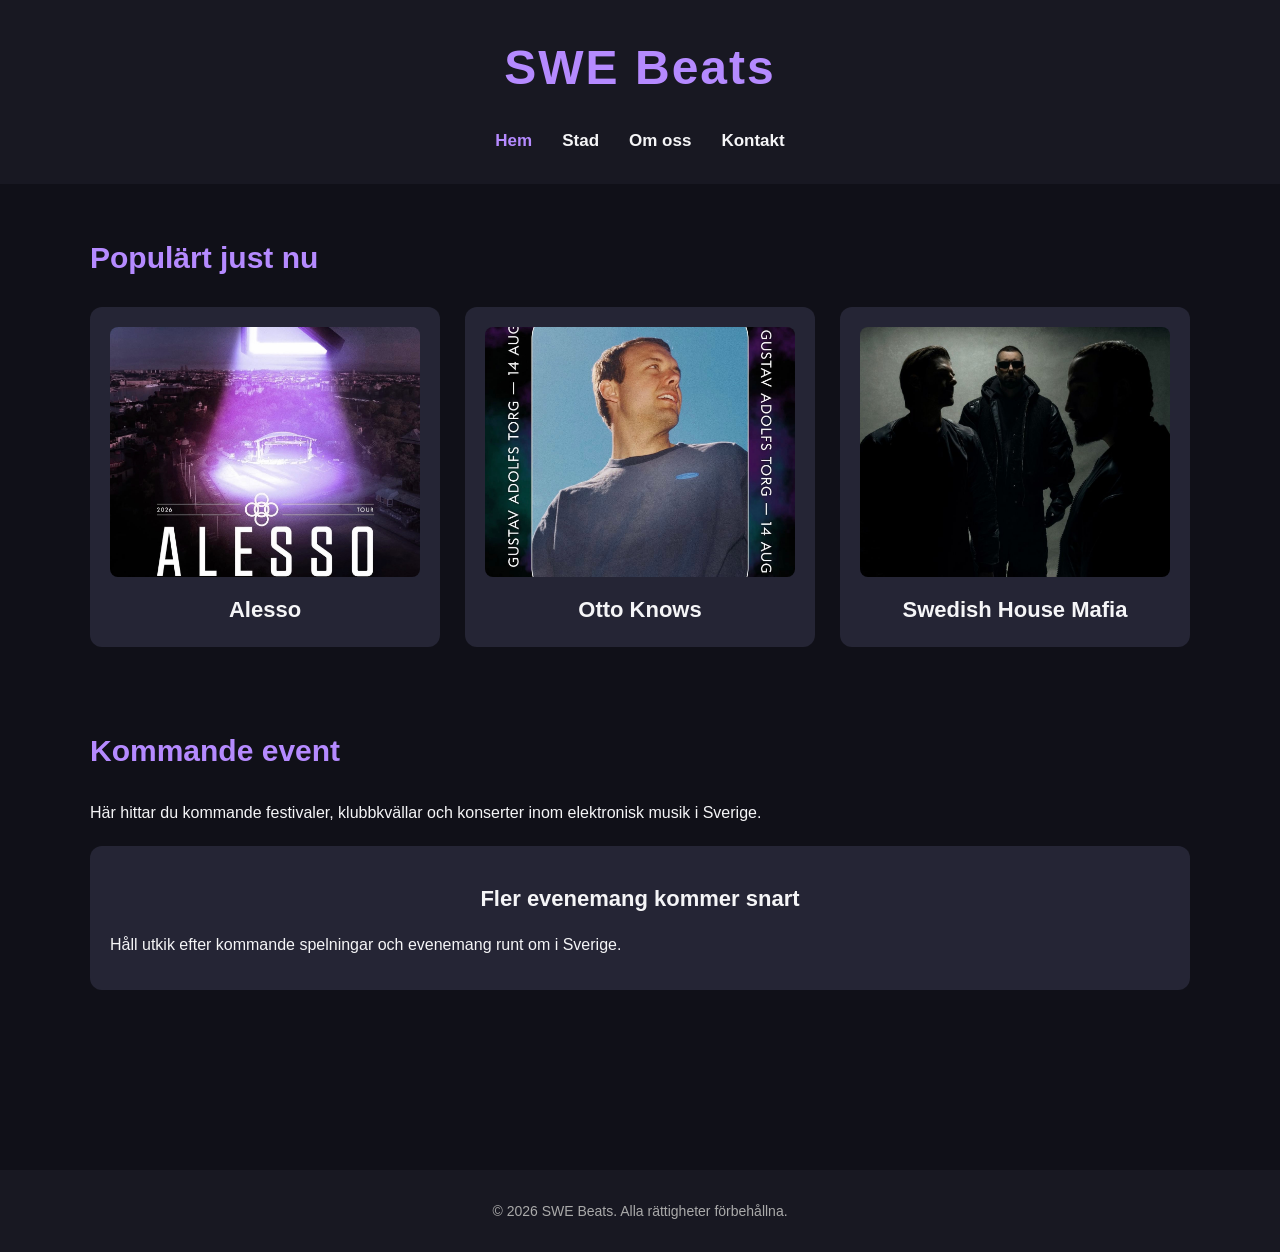
<file: index.html>
<!--
    DOCTYPE visar att jag använder HTML5.

    Det gör att webbläsaren vet vilken
    version av HTML dokumentet använder
    och hur sidan ska visas.
-->
<!DOCTYPE html>


<!--
    Här börjar själva HTML-dokumentet.

    Jag har angett lang="sv" eftersom
    hela hemsidan är skriven på svenska.

    Det hjälper bland annat skärmläsare
    att läsa upp texten på rätt språk.
-->
<html lang="sv">


<!--
    Head innehåller information om webbsidan
    som inte visas direkt på själva sidan.

    Här lägger jag bland annat in sidans titel,
    teckenkodning och kopplingen till CSS-filen.
-->
<head>


    <!--
        Här använder jag UTF-8 som teckenkodning.

        Det gör att svenska bokstäver som
        å, ä och ö visas på rätt sätt.

        Utan rätt teckenkodning kan vissa
        bokstäver visas som konstiga tecken.
    -->
    <meta charset="UTF-8">


    <!--
        Den här delen gör att hemsidan
        anpassas efter olika skärmstorlekar.

        width=device-width betyder att sidan
        använder en bredd som passar skärmen.

        initial-scale=1.0 gör att sidan
        visas i normal storlek från början.

        Jag använder detta för att hemsidan
        även ska fungera på mobil och surfplatta.
    -->
    <meta
        name="viewport"
        content="width=device-width, initial-scale=1.0"
    >


    <!--
        Här har jag lagt in en kort beskrivning
        av vad SWE Beats handlar om.

        Beskrivningen kan användas av sökmotorer
        när hemsidan visas i sökresultat.

        Den syns alltså inte som vanlig text
        för besökaren på själva sidan.
    -->
    <meta
        name="description"
        content="SWE Beats hjälper dig att upptäcka elektronisk musik, artister och evenemang i Sverige."
    >


    <!--
        Title bestämmer vilken text som
        visas i fliken högst upp i webbläsaren.

        Jag har valt Hem | SWE Beats så att
        det blir tydligt att det är startsidan.
    -->
    <title>Hem | SWE Beats</title>


    <!--
        Här kopplar jag HTML-filen till
        min CSS-fil som heter style.css.

        HTML används för att bygga upp
        innehållet och strukturen på sidan.

        CSS används för att bestämma
        hur hemsidan ska se ut.

        I CSS-filen har jag bland annat
        bestämt färger, textstorlekar,
        mellanrum och hur korten ska se ut.

        Jag använder samma CSS-fil på flera
        sidor för att få en enhetlig design.
    -->
    <link rel="stylesheet" href="style.css">

</head>



<!--
    Body innehåller allt som besökaren
    kan se på själva hemsidan.

    Här finns bland annat hemsidans namn,
    navigationsmenyn, artistkorten,
    information om event och sidfoten.
-->
<body>



    <!--
        Här börjar sidhuvudet.

        Jag använder header för att samla
        hemsidans namn och navigationsmenyn.

        Klassen site-header används i CSS
        för att bestämma hur sidhuvudet
        ska se ut.

        Jag använder samma typ av sidhuvud
        på mina olika HTML-sidor för att
        hemsidan ska kännas sammanhängande.
    -->
    <header class="site-header">


        <!--
            H1 är sidans huvudrubrik.

            Här använder jag den för SWE Beats,
            som är namnet på min hemsida.

            Klassen logo gör att jag kan
            ändra utseendet på just den texten
            genom min CSS-fil.

            Jag har bland annat valt en större
            textstorlek och en lila färg.
        -->
        <h1 class="logo">SWE Beats</h1>



        <!--
            Nav används för att skapa
            navigationsmenyn på hemsidan.

            Klassen main-nav gör att jag kan
            styla menyn med hjälp av CSS.

            aria-label="Huvudmeny" beskriver
            vilken typ av meny det är.

            Det kan hjälpa personer som
            använder skärmläsare.
        -->
        <nav class="main-nav" aria-label="Huvudmeny">


            <!--
                Jag använder ul för att skapa
                en lista med menyalternativ.

                Ul betyder unordered list,
                alltså en lista utan numrering.

                Varje li innehåller en länk
                till en av hemsidans sidor.

                I CSS kan jag bestämma att
                länkarna ska ligga bredvid
                varandra i stället för under.
            -->
            <ul>



                <!--
                    Li används för ett alternativ
                    i listan.

                    A-taggen gör texten klickbar.

                    href="index.html" betyder att
                    länken leder till startsidan.

                    aria-current="page" visar att
                    besökaren redan befinner sig
                    på den här sidan.

                    Det kan bland annat hjälpa
                    skärmläsare att förstå
                    vilken sida som är aktiv.
                -->
                <li>
                    <a href="index.html" aria-current="page">
                        Hem
                    </a>
                </li>



                <!--
                    Den här länken leder till
                    stader.html.

                    På den sidan har jag samlat
                    artister och evenemang
                    som är kopplade till olika städer.

                    Jag använder samma meny
                    på mina andra sidor så att
                    det blir enkelt att navigera.
                -->
                <li>
                    <a href="stader.html">
                        Stad
                    </a>
                </li>



                <!--
                    Den här länken leder till
                    sidan om-oss.html.

                    Där berättar jag mer om
                    SWE Beats och vad tanken
                    med hemsidan är.
                -->
                <li>
                    <a href="om-oss.html">
                        Om oss
                    </a>
                </li>



                <!--
                    Den sista länken leder
                    till kontakt.html.

                    Där kan besökaren hitta
                    kontaktinformation.
                -->
                <li>
                    <a href="kontakt.html">
                        Kontakt
                    </a>
                </li>


            </ul>

        </nav>

    </header>



    <!--
        Main innehåller det viktigaste
        innehållet på startsidan.

        Jag använder main för att skilja
        sidans huvudinnehåll från exempelvis
        sidhuvudet och sidfoten.

        På startsidan har jag delat upp
        innehållet i två sektioner:

        1. Populärt just nu
        2. Kommande event

        Det gör sidan mer organiserad
        och lättare att läsa.
    -->
    <main>



        <!--
            FÖRSTA SEKTIONEN

            Här visar jag tre artister
            som besökaren kan klicka på
            för att läsa mer om.

            Jag använder section för att
            dela upp innehållet i olika delar.

            Klassen section används i CSS
            för att bestämma bland annat
            mellanrum och placering.

            Genom att använda samma klass
            på flera sektioner får sidan
            en mer enhetlig design.
        -->
        <section class="section">



            <!--
                H2 används för rubriker
                till de olika sektionerna.

                Jag använder h2 här eftersom
                SWE Beats redan är sidans
                huvudrubrik med h1.

                Rubriken visar vad innehållet
                i den här sektionen handlar om.
            -->
            <h2>Populärt just nu</h2>



            <!--
                Här använder jag en div för
                att samla de tre artistkorten.

                Div är en behållare som gör
                att jag kan gruppera flera
                HTML-element tillsammans.

                Klassen event-container används
                i CSS för att bestämma hur
                artistkorten ska placeras.

                Jag har valt att visa korten
                bredvid varandra på större skärmar.

                Det gör att besökaren snabbt
                kan se vilka artister som finns.
            -->
            <div class="event-container">



                <!--
                    FÖRSTA ARTISTKORTET - ALESSO

                    Här har jag skapat ett kort
                    som visar en bild på Alesso
                    tillsammans med hans namn.

                    Jag har gjort hela kortet
                    klickbart så att besökaren
                    enkelt kan gå till hans sida.
                -->


                <!--
                    A används för att skapa en länk.

                    href="alesso.html" betyder att
                    besökaren kommer till Alessos
                    egen HTML-sida när kortet klickas.

                    Eftersom article ligger inuti
                    a-taggen blir hela kortet
                    klickbart, inte bara texten.
                -->
                <a href="alesso.html">



                    <!--
                        Article används för innehåll
                        som fungerar som en egen del.

                        Här representerar article
                        ett artistkort för Alesso.

                        Klassen event-card kopplar
                        kortet till CSS-filen.

                        I CSS har jag bestämt
                        kortets bakgrundsfärg,
                        rundade hörn och mellanrum.

                        Samma klass används på
                        alla artistkort för att
                        de ska se likadana ut.
                    -->
                    <article class="event-card">



                        <!--
                            Här använder jag img
                            för att visa en bild.

                            src="ALESSO.JPG" anger
                            vilken bildfil som
                            webbläsaren ska hämta.

                            Bilden ligger i min
                            projektmapp tillsammans
                            med HTML-filerna.

                            Alt är en alternativ
                            beskrivning av bilden.

                            Den används bland annat
                            av skärmläsare och om
                            bilden inte kan laddas.

                            Bildens storlek och
                            utseende styrs också
                            med hjälp av CSS.
                        -->
                        <img
                            src="ALESSO.JPG"
                            alt="Alesso – elektronisk musikartist"
                        >



                        <!--
                            H3 används som rubrik
                            inne i artistkortet.

                            Jag använder h3 eftersom
                            kortet ligger under
                            sektionens h2-rubrik.

                            Här visas artistens namn
                            under bilden.
                        -->
                        <h3>Alesso</h3>


                    </article>

                </a>




                <!--
                    ANDRA ARTISTKORTET - OTTO KNOWS

                    Det här kortet är uppbyggt
                    på samma sätt som Alessos kort.

                    Jag använder samma HTML-struktur
                    och CSS-klasser för att få
                    en konsekvent design.
                -->


                <!--
                    Här länkar jag hela kortet
                    till otto-knows.html.

                    När besökaren klickar på
                    bilden eller namnet öppnas
                    Otto Knows egen sida.
                -->
                <a href="otto-knows.html">



                    <!--
                        Klassen event-card ger
                        kortet samma design
                        som det första kortet.

                        Det gör också att jag
                        slipper skriva olika
                        CSS-regler för varje artist.
                    -->
                    <article class="event-card">



                        <!--
                            Här visar jag bilden
                            på Otto Knows.

                            Src anger bildfilen
                            som ska användas.

                            Alt beskriver bilden
                            för tillgänglighet.
                        -->
                        <img
                            src="OTTO KNOWS.JPG"
                            alt="Otto Knows – svensk DJ"
                        >



                        <!--
                            Här visar jag artistens
                            namn under bilden.

                            H3 används för att
                            behålla samma rubriknivå
                            som på de andra korten.
                        -->
                        <h3>Otto Knows</h3>


                    </article>

                </a>




                <!--
                    TREDJE ARTISTKORTET -
                    SWEDISH HOUSE MAFIA

                    Det sista kortet visar
                    Swedish House Mafia.

                    Även det här kortet har
                    samma uppbyggnad och design
                    som de andra artistkorten.
                -->


                <!--
                    Den här länken leder till
                    swedish-house-mafia.html.

                    Där har jag lagt in mer
                    information om gruppen,
                    deras konserter och en
                    musikfunktion med JavaScript.
                -->
                <a href="swedish-house-mafia.html">



                    <!--
                        Article skapar själva
                        artistkortet.

                        Klassen event-card används
                        för att kortet ska få
                        samma utseende som de andra.
                    -->
                    <article class="event-card">



                        <!--
                            Här visar jag bilden
                            på Swedish House Mafia.

                            Bildfilen heter
                            Swedish House Mafia.JPG.

                            Alt-texten beskriver
                            vad bilden föreställer.
                        -->
                        <img
                            src="Swedish House Mafia.JPG"
                            alt="Swedish House Mafia – svensk DJ-grupp"
                        >



                        <!--
                            Här visar jag gruppens
                            namn under bilden.

                            Texten är en h3-rubrik
                            precis som på de
                            andra artistkorten.
                        -->
                        <h3>Swedish House Mafia</h3>


                    </article>

                </a>


            </div>

            <!--
                Här avslutas behållaren
                med de tre artistkorten.

                Alla korten ligger i samma
                event-container för att
                kunna placeras tillsammans.
            -->


        </section>



        <!--
            ANDRA SEKTIONEN - KOMMANDE EVENT

            Här har jag skapat en sektion
            för kommande musikevenemang.

            Tanken är att besökaren ska
            kunna hitta information om
            festivaler, klubbkvällar och
            konserter i Sverige.

            Just nu visar sektionen
            ett informationskort som
            berättar att fler event
            kommer att läggas till.

            Jag använder samma section-klass
            som tidigare för att behålla
            samma design och mellanrum.
        -->
        <section class="section">



            <!--
                H2 är rubriken för sektionen.

                Den hjälper besökaren att
                förstå vad nästa del
                av startsidan handlar om.
            -->
            <h2>Kommande event</h2>



            <!--
                Här använder jag p för
                att skriva vanlig text.

                P betyder paragraph och
                används för textstycken.

                Texten beskriver vilken typ
                av evenemang besökaren kan
                förvänta sig att hitta här.
            -->
            <p>
                Här hittar du kommande festivaler,
                klubbkvällar och konserter inom
                elektronisk musik i Sverige.
            </p>



            <!--
                Här har jag skapat ett
                informationskort med en div.

                Jag använder samma klass
                som på artistkorten,
                alltså event-card.

                På det sättet får även
                informationskortet samma
                grundläggande design.

                Skillnaden är att det här
                kortet inte är klickbart.

                Det beror på att jag inte
                har lagt någon a-tagg
                runt kortet.
            -->
            <div class="event-card">



                <!--
                    Här använder jag h3
                    som rubrik inne i kortet.

                    Rubriken berättar att
                    fler evenemang kommer
                    att läggas till senare.
                -->
                <h3>Fler evenemang kommer snart</h3>



                <!--
                    Här har jag lagt in
                    ett kort textstycke.

                    Texten informerar
                    besökaren om att hålla
                    utkik efter nya spelningar.

                    Jag använder p eftersom
                    det är vanlig brödtext.
                -->
                <p>
                    Håll utkik efter kommande spelningar
                    och evenemang runt om i Sverige.
                </p>


            </div>


        </section>


    </main>



    <!--
        Här börjar sidfoten.

        Footer används för innehåll
        som ligger längst ner på sidan.

        Jag har gett den klassen
        site-footer för att kunna
        ändra utseendet i CSS.

        Sidfoten används på flera
        av mina HTML-sidor för att
        skapa en enhetlig design.
    -->
    <footer class="site-footer">



        <!--
            Här visar jag hemsidans namn
            tillsammans med årtalet.

            &copy; är en HTML-entitet
            som visar copyright-symbolen.

            Jag använder ett p-element
            eftersom det är vanlig text.

            Texten ligger längst ner
            som en avslutning på sidan.
        -->
        <p>
            &copy; 2026 SWE Beats.
            Alla rättigheter förbehållna.
        </p>


    </footer>


<!--
    Här avslutas body.

    Det betyder att allt innehåll
    som visas på webbsidan är slut.
-->
</body>


<!--
    Här avslutas HTML-dokumentet.

    Alla HTML-element på sidan
    ligger innanför html-taggen.
-->
</html>
</file>
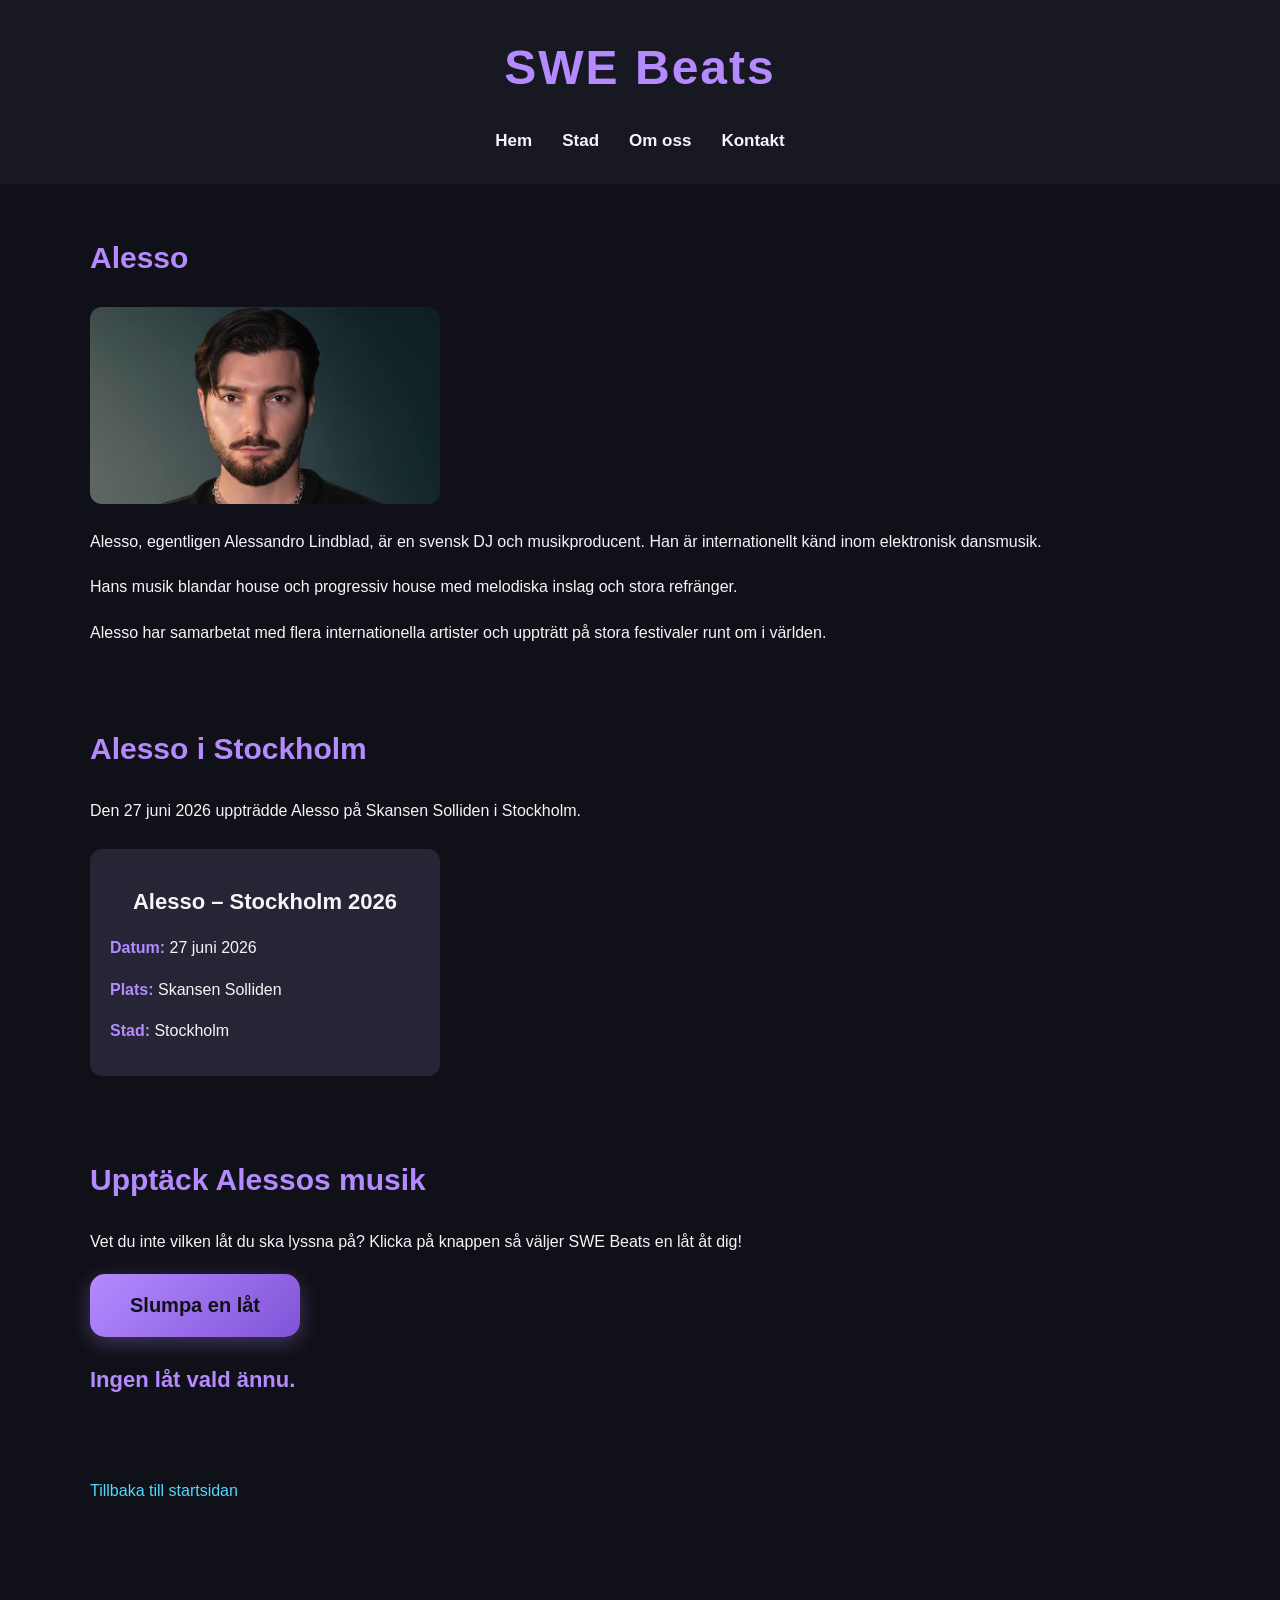
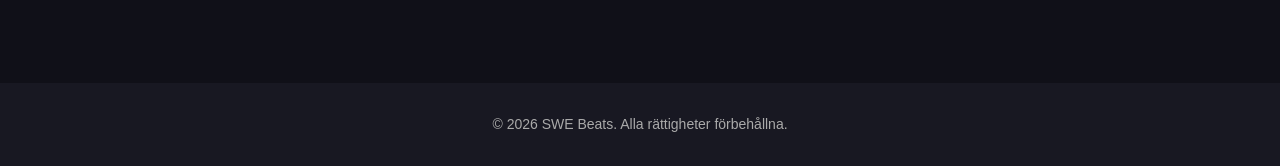
<file: alesso.html>
<!--
    Här anger jag att dokumentet använder HTML5.
    Det gör att webbläsaren kan tolka koden korrekt.
-->
<!DOCTYPE html>

<!--
    Här börjar HTML-dokumentet.
    lang="sv" visar att sidan är skriven på svenska.
-->
<html lang="sv">

<head>

    <!--
        UTF-8 gör att svenska bokstäver som
        å, ä och ö visas på rätt sätt.
    -->
    <meta charset="UTF-8">

    <!--
        Den här inställningen gör att sidan
        kan anpassas till mobil och surfplatta.

        width=device-width använder skärmens bredd
        och initial-scale=1.0 ger normal zoomnivå.
    -->
    <meta
        name="viewport"
        content="width=device-width, initial-scale=1.0"
    >

    <!--
        Här skriver jag en kort beskrivning av sidan.
        Den kan användas av sökmotorer och syns
        inte som vanlig text på hemsidan.
    -->
    <meta
        name="description"
        content="Läs om Alesso, hans konsert i Stockholm och upptäck hans musik på YouTube."
    >

    <!--
        Den här titeln visas i webbläsarens flik.
    -->
    <title>Alesso | SWE Beats</title>

    <!--
        Här kopplar jag sidan till style.css.
        Jag använder samma CSS-fil på alla sidor
        för att få samma färger och design.
    -->
    <link rel="stylesheet" href="style.css">

</head>

<body>

    <!--
        Här börjar sidhuvudet.

        Jag använder header för att samla
        hemsidans namn och navigationsmenyn.
        Klassen site-header styr utseendet i CSS.
    -->
    <header class="site-header">

        <!--
            H1 är sidhuvudets huvudrubrik.
            Klassen logo används för att ändra
            textstorlek och färg i CSS.
        -->
        <h1 class="logo">SWE Beats</h1>

        <!--
            Nav används för navigationsmenyn.
            aria-label hjälper skärmläsare
            att förstå att detta är huvudmenyn.
        -->
        <nav class="main-nav" aria-label="Huvudmeny">

            <!--
                Ul samlar menylänkarna i en lista.
                Varje li innehåller en klickbar länk.
            -->
            <ul>
                <li><a href="index.html">Hem</a></li>
                <li><a href="stader.html">Stad</a></li>
                <li><a href="om-oss.html">Om oss</a></li>
                <li><a href="kontakt.html">Kontakt</a></li>
            </ul>

        </nav>

    </header>


    <!--
        Main innehåller sidans huvudsakliga innehåll.
        Här har jag samlat information om Alesso,
        hans konsert och musikfunktionen.
    -->
    <main>


        <!--
            SEKTION 1 - OM ALESSO

            Jag använder section för att dela
            upp sidan i olika delar.

            Klassen section används i CSS för
            att skapa mellanrum och en tydlig layout.
        -->
        <section class="section">

            <!-- Rubriken för artistinformationen. -->
            <h2>Alesso</h2>

            <!--
                Här visar jag en bild på Alesso.

                src anger vilken bildfil som används.
                alt beskriver bilden för exempelvis
                personer som använder skärmläsare.

                width="350" anger bildens bredd.
            -->
            <img
                src="ALESSO2.JPG"
                alt="Bild på DJ:n Alesso"
                width="350"
            >

            <!--
                Jag använder p för vanliga textstycken.
                Här berättar jag vem Alesso är.
            -->
            <p>
                Alesso, egentligen Alessandro Lindblad,
                är en svensk DJ och musikproducent.
                Han är internationellt känd inom
                elektronisk dansmusik.
            </p>

            <!--
                Här beskriver jag vilken typ av
                elektronisk musik Alesso gör.
            -->
            <p>
                Hans musik blandar house och
                progressiv house med melodiska
                inslag och stora refränger.
            </p>

            <!--
                Här berättar jag lite om hans
                internationella musikkarriär.
            -->
            <p>
                Alesso har samarbetat med flera
                internationella artister och
                uppträtt på stora festivaler
                runt om i världen.
            </p>

        </section>


        <!--
            SEKTION 2 - KONSERT I STOCKHOLM

            Här visar jag information om
            Alessos konsert i Stockholm.

            Jag använder samma kortdesign
            som på de andra artistsidorna.
        -->
        <section class="section">

            <h2>Alesso i Stockholm</h2>

            <p>
                Den 27 juni 2026 uppträdde Alesso
                på Skansen Solliden i Stockholm.
            </p>

            <!--
                Div används för att samla innehåll.

                Klassen event-container används
                i CSS för att placera korten.
            -->
            <div class="event-container">

                <!--
                    Article används för att skapa
                    ett separat informationskort.

                    Klassen event-card styr bland
                    annat bakgrund, mellanrum
                    och rundade hörn.
                -->
                <article class="event-card">

                    <h3>Alesso – Stockholm 2026</h3>

                    <!--
                        Strong markerar viktiga ord
                        och visas normalt i fetstil.
                    -->
                    <p>
                        <strong>Datum:</strong>
                        27 juni 2026
                    </p>

                    <p>
                        <strong>Plats:</strong>
                        Skansen Solliden
                    </p>

                    <p>
                        <strong>Stad:</strong>
                        Stockholm
                    </p>

                </article>

            </div>

        </section>


        <!--
            SEKTION 3 - JAVASCRIPT OCH YOUTUBE

            Här har jag lagt till en interaktiv
            funktion där besökaren kan slumpa
            fram en låt från Alesso.

            Funktionen styrs av JavaScript
            som ligger i filen script.js.
        -->
        <section class="section">

            <h2>Upptäck Alessos musik</h2>

            <p>
                Vet du inte vilken låt du ska lyssna på?
                Klicka på knappen så väljer SWE Beats
                en låt åt dig!
            </p>


            <!--
                Här har jag lagt till en div
                som samlar hela musikfunktionen.

                id="musikspelare" gör att JavaScript
                kan hitta den här behållaren.

                data-artist="alesso" berättar för
                JavaScript vilken artist sidan gäller.

                I script.js använder jag dataset.artist
                för att läsa värdet "alesso".

                Då vet JavaScript att det ska välja
                låtar från arrayen alessoLatar.

                Jag använder samma lösning på
                mina andra artistsidor, men ändrar
                värdet i data-artist för varje artist.
            -->
            <div id="musikspelare" data-artist="alesso">


                <!--
                    Här har jag skapat knappen
                    som besökaren klickar på.

                    type="button" visar att det
                    är en vanlig knapp.

                    id="slumpa-knapp" används
                    av både CSS och JavaScript.

                    I JavaScript använder jag
                    addEventListener för att känna
                    av när besökaren klickar.

                    När knappen klickas körs
                    funktionen slumpaLat().
                -->
                <button
                    type="button"
                    id="slumpa-knapp">
                    Slumpa en låt
                </button>


                <!--
                    Här visas namnet på låten
                    som JavaScript har valt.

                    Från början står det
                    "Ingen låt vald ännu."

                    När besökaren klickar
                    på knappen ändrar JavaScript
                    texten med hjälp av textContent.

                    aria-live="polite" gör att
                    skärmläsare kan meddela när
                    texten ändras utan att avbryta
                    användaren direkt.
                -->
                <p
                    id="slumpad-lat"
                    aria-live="polite">
                    Ingen låt vald ännu.
                </p>


                <!--
                    Här har jag lagt in en länk
                    som ska öppna den valda låten
                    på YouTube.

                    href="#" är en tillfällig adress.
                    JavaScript byter ut den mot
                    rätt YouTube-länk när en låt väljs.

                    target="_blank" öppnar länken
                    i en ny flik.

                    rel="noopener noreferrer" används
                    av säkerhets- och integritetsskäl
                    när en länk öppnas i en ny flik.

                    hidden gör att länken är dold
                    innan besökaren har valt en låt.

                    När en låt har slumpats ändrar
                    JavaScript hidden till false,
                    vilket gör länken synlig.
                -->
                <a
                    id="youtube-lank"
                    href="#"
                    target="_blank"
                    rel="noopener noreferrer"
                    hidden>
                    Lyssna på YouTube
                </a>

            </div>

        </section>


        <!--
            SEKTION 4 - TILLBAKA TILL STARTSIDAN

            Här har jag lagt in en extra länk
            till startsidan för att göra det
            enklare att navigera på hemsidan.
        -->
        <section class="section">

            <p>
                <a href="index.html">
                    Tillbaka till startsidan
                </a>
            </p>

        </section>

    </main>


    <!--
        Footer används för sidfoten.

        Jag använder samma sidfot på alla
        sidor för att få en enhetlig design.

        &copy; visar copyright-symbolen.
    -->
    <footer class="site-footer">

        <p>
            &copy; 2026 SWE Beats.
            Alla rättigheter förbehållna.
        </p>

    </footer>


    <!--
        Här kopplar jag HTML-sidan till script.js.

        JavaScript-filen innehåller låtlistorna
        och funktionen som slumpar fram en låt.

        Jag placerar script-taggen längst ner
        i body så att HTML-elementen hinner
        laddas innan JavaScript försöker hitta dem.
    -->
    <script src="script.js"></script>

</body>

</html>
</file>
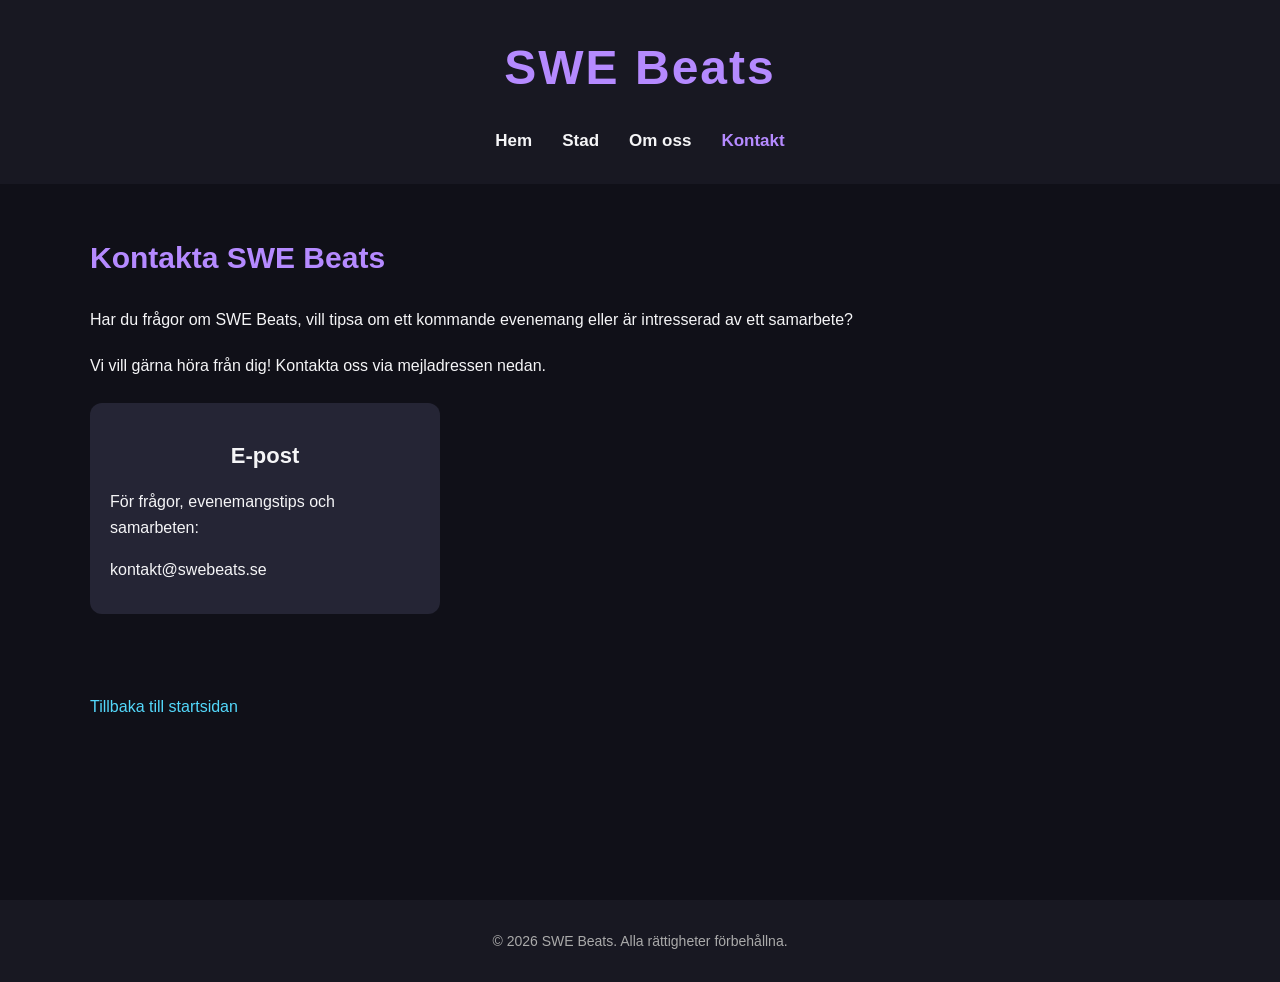
<file: kontakt.html>
<!--
    DOCTYPE visar att jag använder HTML5.

    Det gör att webbläsaren vet hur
    den ska tolka och visa min HTML-kod.
-->
<!DOCTYPE html>


<!--
    Här börjar mitt HTML-dokument.

    Jag använder lang="sv" eftersom
    innehållet på hemsidan är på svenska.

    Det hjälper bland annat skärmläsare
    att läsa upp texten på rätt språk.
-->
<html lang="sv">


<!--
    Head innehåller information om sidan
    som inte visas direkt på webbsidan.

    Här har jag lagt in teckenkodning,
    inställningar för skärmstorlek,
    sidans beskrivning och kopplingen till CSS.
-->
<head>


    <!--
        Jag använder UTF-8 för att
        svenska bokstäver som å, ä och ö
        ska visas på rätt sätt.

        Det är viktigt eftersom hela
        hemsidan är skriven på svenska.
    -->
    <meta charset="UTF-8">


    <!--
        Den här inställningen gör att
        sidan anpassas efter skärmens bredd.

        width=device-width innebär att
        sidan använder enhetens skärmbredd.

        initial-scale=1.0 innebär att
        sidan visas i normal storlek.

        Jag har med detta för att
        hemsidan ska kunna fungera
        på både dator, mobil och surfplatta.
    -->
    <meta name="viewport" content="width=device-width, initial-scale=1.0">


    <!--
        Här har jag lagt in en kort
        beskrivning av sidan.

        Beskrivningen kan användas av
        sökmotorer i sökresultaten.

        Den syns inte som vanlig text
        på själva webbsidan.
    -->
    <meta name="description" content="Kontakta SWE Beats för frågor och evenemangstips.">


    <!--
        Title bestämmer vilken text
        som visas i webbläsarens flik.

        Jag har valt Kontakt | SWE Beats
        så att besökaren enkelt kan se
        vilken sida som är öppen.
    -->
    <title>Kontakt | SWE Beats</title>


    <!--
        Här kopplar jag min HTML-fil
        till CSS-filen style.css.

        HTML används för att bygga upp
        innehållet och strukturen.

        CSS används för att bestämma
        hur hemsidan ska se ut.

        Jag använder samma CSS-fil på
        alla mina sidor för att behålla
        samma färger, typsnitt och layout.
    -->
    <link rel="stylesheet" href="style.css">

</head>



<!--
    Body innehåller allt som besökaren
    faktiskt kan se på webbsidan.

    Här finns sidhuvudet, navigationsmenyn,
    kontaktinformationen och sidfoten.
-->
<body>



    <!--
        Här börjar sidhuvudet.

        Jag använder header för att
        samla hemsidans namn och menyn.

        Klassen site-header används i CSS
        för att bestämma sidhuvudets utseende.

        Jag använder samma sidhuvud på
        alla mina sidor för att skapa
        en sammanhängande design.
    -->
    <header class="site-header">


        <!--
            H1 används för hemsidans huvudrubrik.

            Här visar jag namnet SWE Beats.

            Klassen logo gör att jag kan
            ändra rubrikens utseende i CSS.

            Jag har bland annat valt
            en större textstorlek och lila färg.
        -->
        <h1 class="logo">SWE Beats</h1>



        <!--
            Nav används för att skapa
            navigationsmenyn på hemsidan.

            Klassen main-nav gör att jag
            kan styla menyn i CSS.

            aria-label="Huvudmeny" beskriver
            vilken typ av meny det är.

            Det hjälper personer som
            använder skärmläsare att förstå
            vad menyn används till.
        -->
        <nav class="main-nav" aria-label="Huvudmeny">


            <!--
                Jag använder ul för att
                samla alla menylänkar i en lista.

                Ul betyder unordered list,
                alltså en lista utan numrering.

                Varje li är ett eget
                alternativ i menyn.

                I CSS kan jag ändra hur
                listan visas, till exempel
                placera länkarna bredvid varandra.
            -->
            <ul>


                <!--
                    Här skapar jag en länk
                    till startsidan.

                    A används för att göra
                    texten klickbar.

                    href="index.html" anger
                    vilken HTML-fil som ska öppnas.
                -->
                <li><a href="index.html">Hem</a></li>


                <!--
                    Här länkar jag till stader.html.

                    På den sidan kan besökaren
                    hitta artister och evenemang
                    i olika svenska städer.
                -->
                <li><a href="stader.html">Stad</a></li>


                <!--
                    Här skapar jag en länk
                    till om-oss.html.

                    Där berättar jag mer om
                    SWE Beats och hemsidans idé.
                -->
                <li><a href="om-oss.html">Om oss</a></li>


                <!--
                    Den här länken leder till
                    sidan som besökaren redan
                    befinner sig på.

                    aria-current="page" visar
                    att Kontakt är den aktiva sidan.

                    Det hjälper bland annat
                    skärmläsare att tala om
                    vilken sida som är öppen.

                    Attributet kan även användas
                    i CSS för att markera
                    den aktiva menylänken.
                -->
                <li><a href="kontakt.html" aria-current="page">Kontakt</a></li>


            </ul>

        </nav>

    </header>



    <!--
        Main innehåller sidans viktigaste innehåll.

        På den här sidan handlar innehållet
        om hur besökaren kan kontakta SWE Beats.

        Jag använder main för att skilja
        huvudinnehållet från sidhuvudet
        och sidfoten.

        Det gör HTML-strukturen tydligare.
    -->
    <main>



        <!--
            FÖRSTA SEKTIONEN - KONTAKTINFORMATION

            Här berättar jag hur besökaren
            kan komma i kontakt med SWE Beats.

            Jag använder section för att
            dela upp innehållet i olika delar.

            Klassen section används i CSS
            för att bestämma bland annat
            mellanrum och placering.

            id="kontakt" ger sektionen
            ett unikt namn.

            Det gör att jag kan länka
            direkt till kontaktsektionen
            från en annan del av hemsidan.
        -->
        <section class="section" id="kontakt">


            <!--
                Här använder jag h2 som
                rubrik för sektionen.

                H2 är en underrubrik
                till sidans huvudrubrik.

                Jag använder olika rubriknivåer
                för att skapa en tydlig
                struktur på hemsidan.
            -->
            <h2>Kontakta SWE Beats</h2>



            <!--
                Här använder jag p för
                att skriva ett textstycke.

                P betyder paragraph och
                används för vanlig brödtext.

                I det första stycket berättar
                jag varför besökaren kan
                vilja kontakta SWE Beats.

                Det kan till exempel handla
                om frågor, evenemangstips
                eller samarbeten.
            -->
            <p>
                Har du frågor om SWE Beats,
                vill tipsa om ett kommande evenemang
                eller är intresserad av ett samarbete?
            </p>



            <!--
                Här har jag lagt in en kort
                uppmaning till besökaren.

                Texten förklarar att man
                kan kontakta SWE Beats
                genom mejladressen längre ner.

                Jag använder ett nytt p-element
                för att dela upp texten
                och göra den lättare att läsa.
            -->
            <p>
                Vi vill gärna höra från dig!
                Kontakta oss via mejladressen nedan.
            </p>



            <!--
                Här använder jag en div
                för att samla kontaktkortet.

                Div är en behållare som
                används för att gruppera innehåll.

                Klassen event-container används
                i CSS för att bestämma hur
                korten ska placeras på sidan.

                Jag använder samma klass
                på mina andra sidor för
                att behålla en enhetlig layout.
            -->
            <div class="event-container">



                <!--
                    Här använder jag article
                    för att skapa ett eget
                    kort med kontaktinformation.

                    Article passar för innehåll
                    som fungerar som en egen del.

                    Klassen event-card används
                    för att styla kortet i CSS.

                    I CSS har jag bland annat
                    bestämt bakgrundsfärg,
                    mellanrum och rundade hörn.

                    Jag återanvänder samma
                    kortdesign som på artistsidorna
                    för att hela hemsidan
                    ska kännas sammanhängande.
                -->
                <article class="event-card">



                    <!--
                        Här använder jag h3
                        som rubrik inne i kortet.

                        H3 är en underrubrik
                        till sektionens h2-rubrik.

                        Rubriken visar att
                        kortet innehåller
                        kontakt via e-post.
                    -->
                    <h3>E-post</h3>



                    <!--
                        Här skriver jag vilken typ
                        av ärenden mejladressen
                        är tänkt att användas till.

                        Jag använder p eftersom
                        det är vanlig informationstext.
                    -->
                    <p>
                        För frågor, evenemangstips
                        och samarbeten:
                    </p>



                    <!--
                        Här har jag lagt in
                        en klickbar mejladress.

                        A används för att
                        skapa en länk i HTML.

                        Jag använder mailto:
                        istället för en vanlig
                        webbadress i href.

                        Det betyder att webbläsaren
                        försöker öppna besökarens
                        förvalda e-postprogram
                        när länken klickas.

                        Mejladressen fylls då
                        i som mottagare.

                        Jag har valt detta för
                        att göra det enklare
                        för besökaren att kontakta
                        SWE Beats utan att själv
                        behöva skriva in adressen.

                        Länken ligger i en p-tagg
                        så att den visas som
                        ett eget textstycke.
                    -->
                    <p>
                        <a href="mailto:kontakt@swebeats.se">
                            kontakt@swebeats.se
                        </a>
                    </p>


                </article>

            </div>


        </section>



        <!--
            ANDRA SEKTIONEN - TILLBAKALÄNK

            Här har jag lagt in en länk
            som tar besökaren tillbaka
            till startsidan.

            Jag använder en egen section
            för att skilja länken från
            kontaktinformationen.

            Det gör det enklare att
            skapa mellanrum med CSS.
        -->
        <section class="section">


            <!--
                Här använder jag a för
                att skapa en klickbar länk.

                href="index.html" betyder
                att startsidan öppnas
                när besökaren klickar.

                Jag har lagt till den här
                länken för att göra det
                enklare att navigera tillbaka
                utan att behöva använda
                menyn högst upp på sidan.
            -->
            <a href="index.html">
                Tillbaka till startsidan
            </a>


        </section>


    </main>



    <!--
        Här börjar sidfoten.

        Footer används för innehåll
        som ligger längst ner på sidan.

        Klassen site-footer används
        i CSS för att bestämma
        hur sidfoten ska se ut.

        Jag använder samma sidfot
        på alla mina HTML-sidor
        för att behålla samma design.
    -->
    <footer class="site-footer">


        <!--
            Här visar jag hemsidans namn
            tillsammans med årtalet.

            &copy; används för att visa
            copyright-symbolen.

            Jag använder en p-tagg
            eftersom det är vanlig text.

            Texten ligger längst ner
            på sidan som en del av sidfoten.
        -->
        <p>
            &copy; 2026 SWE Beats.
            Alla rättigheter förbehållna.
        </p>


    </footer>


</body>

</html>
</file>
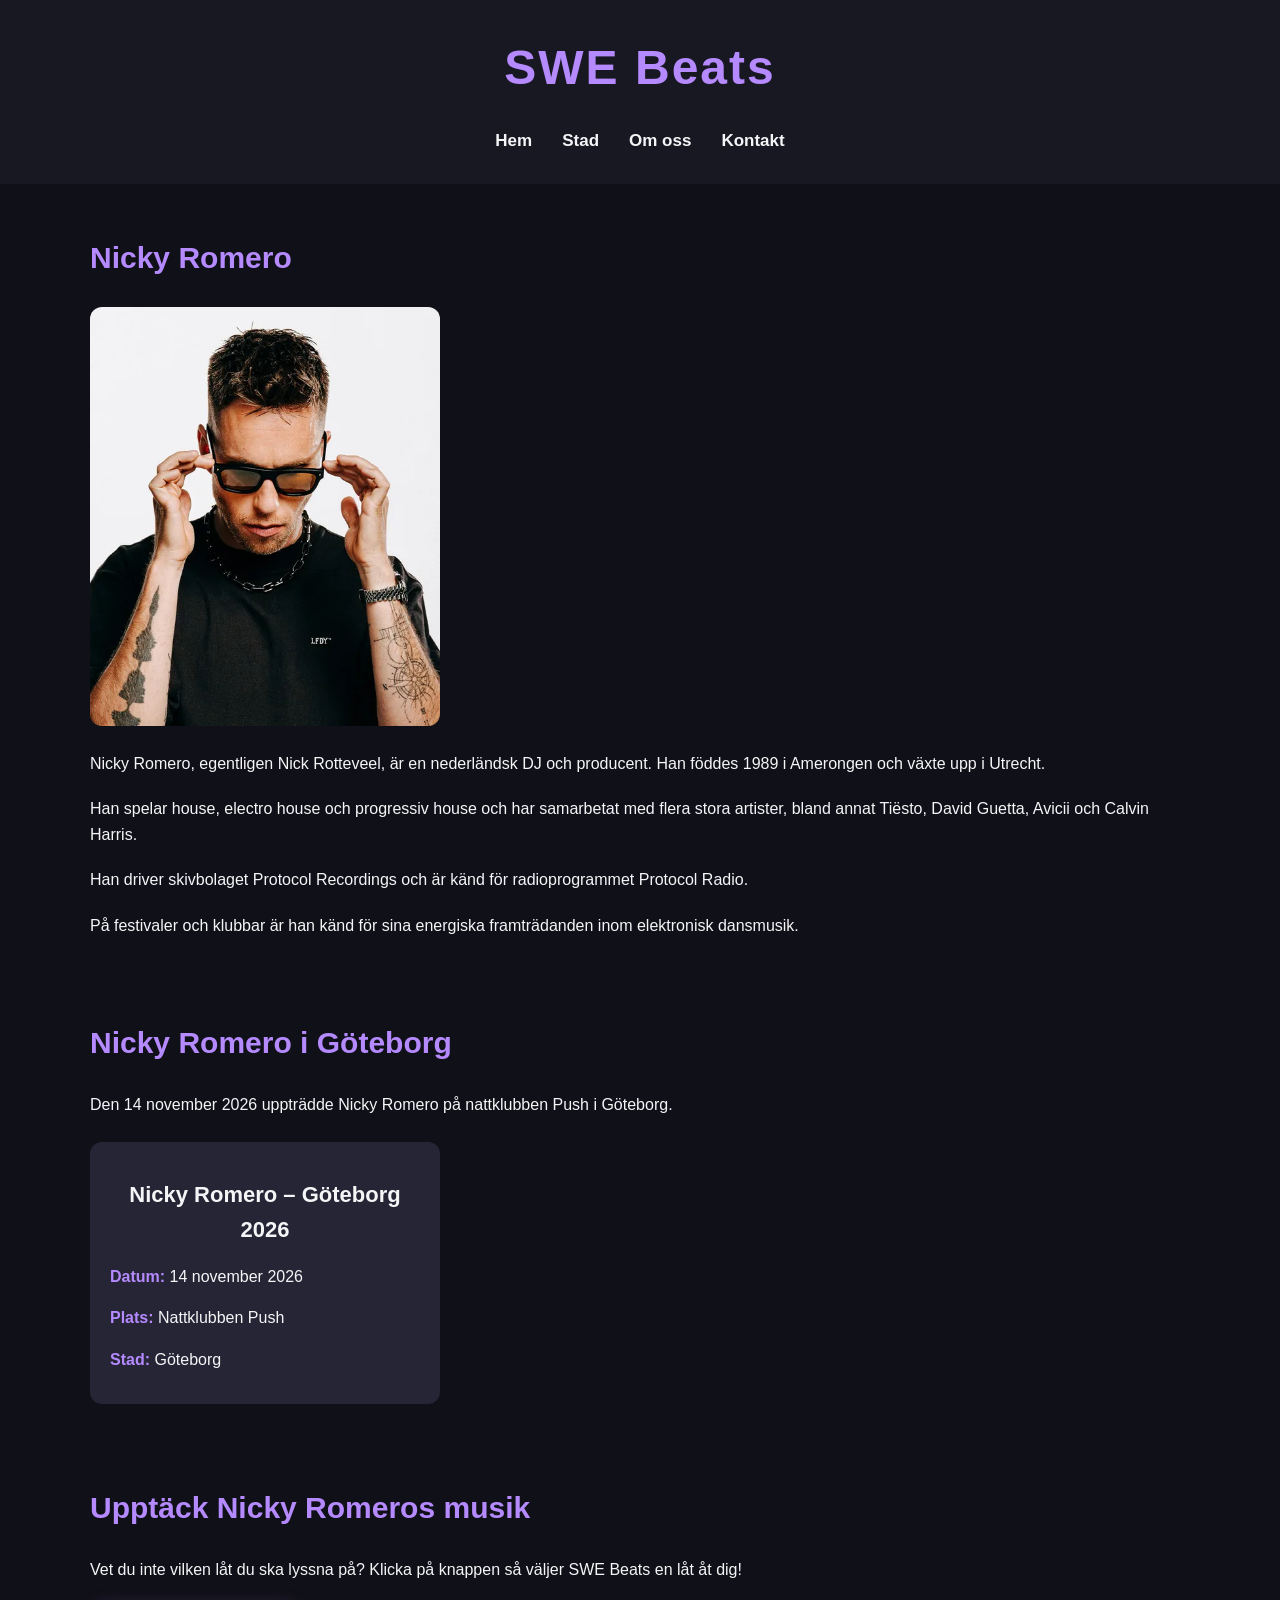
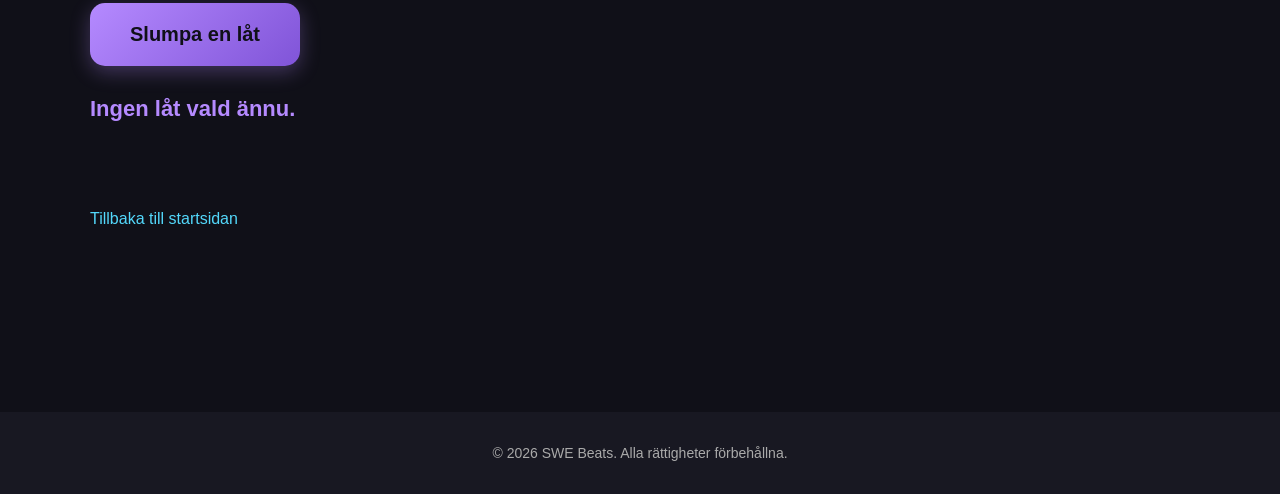
<file: nicky-romero.html>
<!--
    DOCTYPE visar att dokumentet använder HTML5.

    Det gör att webbläsaren vet hur den ska
    tolka HTML-koden och visa sidan på rätt sätt.
-->
<!DOCTYPE html>


<!--
    Här börjar hela HTML-dokumentet.

    Jag har använt lang="sv" eftersom
    hemsidan är skriven på svenska.

    Det hjälper bland annat skärmläsare
    att läsa upp texten på rätt språk.
-->
<html lang="sv">


<!--
    Head innehåller information om själva sidan.

    Här har jag bland annat lagt in sidans titel,
    teckenkodning och kopplingen till CSS-filen.

    Informationen i head visas vanligtvis inte
    som vanligt innehåll på webbsidan.
-->
<head>


    <!--
        Jag använder UTF-8 som teckenkodning.

        Det gör att svenska bokstäver som
        å, ä och ö visas korrekt.

        Utan rätt teckenkodning kan vissa
        bokstäver visas som konstiga tecken.
    -->
    <meta charset="UTF-8">


    <!--
        Den här delen gör att sidan anpassas
        efter olika skärmstorlekar.

        width=device-width betyder att sidans
        bredd följer enhetens skärmbredd.

        initial-scale=1.0 betyder att sidan
        visas i normal storlek från början.

        Jag har lagt till detta för att
        hemsidan även ska fungera på
        mobiltelefoner och surfplattor.
    -->
    <meta
        name="viewport"
        content="width=device-width, initial-scale=1.0"
    >


    <!--
        Här har jag skrivit en kort beskrivning
        av vad den här sidan handlar om.

        Beskrivningen kan användas av sökmotorer
        när hemsidan visas i ett sökresultat.

        Den visas alltså inte som vanlig text
        på själva webbsidan.
    -->
    <meta
        name="description"
        content="Läs om Nicky Romero, hans spelning på Push i Göteborg och upptäck hans musik på YouTube."
    >


    <!--
        Title bestämmer vilken text som
        visas i fliken högst upp i webbläsaren.

        Jag har valt att skriva Nicky Romero
        tillsammans med SWE Beats så att
        det blir tydligt vilken sida man är på.
    -->
    <title>Nicky Romero | SWE Beats</title>


    <!--
        Här kopplar jag HTML-filen till
        min CSS-fil som heter style.css.

        HTML används för att bygga upp
        innehållet och strukturen på sidan.

        CSS används för att bestämma
        hur hemsidan ska se ut.

        I CSS-filen har jag bland annat
        bestämt färger, textstorlekar,
        mellanrum och hur korten ska se ut.

        Genom att använda samma CSS-fil
        på flera sidor får hela hemsidan
        en enhetlig design.
    -->
    <link rel="stylesheet" href="style.css">

</head>



<!--
    Body innehåller allt som besökaren
    kan se och använda på webbsidan.

    Här finns bland annat hemsidans namn,
    navigationsmenyn, bilden på Nicky Romero,
    information om spelningen och musikfunktionen.
-->
<body>



    <!--
        Här börjar sidhuvudet.

        Jag använder header för att samla
        hemsidans namn och navigationsmenyn.

        Klassen site-header används i CSS
        för att bestämma hur sidhuvudet
        ska se ut.

        Jag använder samma sidhuvud på
        mina olika HTML-sidor för att
        skapa en sammanhängande design.
    -->
    <header class="site-header">


        <!--
            H1 är sidans huvudrubrik.

            Här använder jag den för SWE Beats,
            som är namnet på min hemsida.

            Klassen logo gör att jag kan
            ändra utseendet på texten genom CSS.

            Jag har bland annat valt en större
            textstorlek och en lila färg.
        -->
        <h1 class="logo">SWE Beats</h1>



        <!--
            Nav används för att skapa
            navigationsmenyn på hemsidan.

            Klassen main-nav gör att jag kan
            styla menyn med hjälp av CSS.

            aria-label="Huvudmeny" beskriver
            vad det är för meny.

            Det hjälper bland annat personer
            som använder skärmläsare.
        -->
        <nav class="main-nav" aria-label="Huvudmeny">


            <!--
                Jag använder ul för att skapa
                en lista med menyalternativ.

                Ul betyder unordered list,
                alltså en lista utan numrering.

                Varje li innehåller en länk
                till en av hemsidans sidor.

                Med hjälp av CSS kan jag
                placera länkarna bredvid varandra.
            -->
            <ul>


                <!--
                    Den här länken leder till
                    startsidan index.html.

                    A-taggen gör texten klickbar
                    och href anger vilken sida
                    som ska öppnas.
                -->
                <li>
                    <a href="index.html">Hem</a>
                </li>


                <!--
                    Den här länken leder till
                    stader.html.

                    Där har jag samlat artister
                    och evenemang i olika städer.
                -->
                <li>
                    <a href="stader.html">Stad</a>
                </li>


                <!--
                    Den här länken leder till
                    sidan om-oss.html.

                    Där berättar jag mer om
                    SWE Beats och hemsidans idé.
                -->
                <li>
                    <a href="om-oss.html">Om oss</a>
                </li>


                <!--
                    Den sista länken leder
                    till kontakt.html.

                    Där kan besökaren hitta
                    kontaktinformation.
                -->
                <li>
                    <a href="kontakt.html">Kontakt</a>
                </li>


            </ul>

        </nav>

    </header>



    <!--
        Main innehåller det viktigaste
        innehållet på den här sidan.

        Jag har delat upp innehållet
        i fyra olika sektioner.

        Den första presenterar Nicky Romero,
        den andra handlar om hans spelning,
        den tredje innehåller musikfunktionen
        och den sista har en tillbakalänk.

        Det gör sidan mer organiserad
        och enklare att navigera på.
    -->
    <main>



        <!--
            FÖRSTA SEKTIONEN - OM NICKY ROMERO

            Här presenterar jag Nicky Romero
            med en bild och information om honom.

            Jag använder section för att
            dela upp sidan i olika delar.

            Klassen section används i CSS
            för att bestämma bland annat
            mellanrum och placering.

            Samma klass används på flera
            ställen för att få en enhetlig design.
        -->
        <section class="section">


            <!--
                H2 används för rubriker
                till de olika sektionerna.

                Jag använder h2 eftersom
                SWE Beats redan är sidans
                huvudrubrik med h1.

                Här visar rubriken vilken
                artist sidan handlar om.
            -->
            <h2>Nicky Romero</h2>



            <!--
                Här använder jag img för
                att visa en bild på Nicky Romero.

                src="NICKY ROMERO.JPG" anger
                vilken bildfil som ska visas.

                Bildfilen ligger i min
                projektmapp tillsammans
                med HTML-filerna.

                Alt är en alternativ text
                som beskriver bilden.

                Den är viktig för tillgängligheten
                och används bland annat av
                personer som har skärmläsare.

                width="350" betyder att
                bilden får en bredd på 350 pixlar.

                Bildens övriga utseende kan
                också påverkas av min CSS-fil.
            -->
            <img
                src="NICKY ROMERO.JPG"
                alt="Bild på DJ:n Nicky Romero"
                width="350"
            >



            <!--
                Här använder jag p för
                att skriva vanlig text.

                P betyder paragraph och
                används för textstycken.

                I det första stycket berättar
                jag vem Nicky Romero är,
                hans riktiga namn och
                var han kommer ifrån.

                Jag har delat upp informationen
                i flera stycken för att texten
                ska bli lättare att läsa.
            -->
            <p>
                Nicky Romero, egentligen Nick Rotteveel,
                är en nederländsk DJ och producent.
                Han föddes 1989 i Amerongen och
                växte upp i Utrecht.
            </p>



            <!--
                Här berättar jag vilken typ
                av elektronisk musik han spelar.

                Jag nämner också några
                kända artister som han
                har samarbetat med.

                Det ger besökaren en bättre
                bild av hans musik och karriär.
            -->
            <p>
                Han spelar house, electro house
                och progressiv house och har
                samarbetat med flera stora artister,
                bland annat Tiësto, David Guetta,
                Avicii och Calvin Harris.
            </p>



            <!--
                I det här stycket berättar
                jag om hans skivbolag och
                radioprogram.

                Jag använder ett eget textstycke
                för att skilja den informationen
                från resten av presentationen.
            -->
            <p>
                Han driver skivbolaget Protocol Recordings
                och är känd för radioprogrammet
                Protocol Radio.
            </p>



            <!--
                Här beskriver jag hur
                Nicky Romero brukar uppträda
                på festivaler och klubbar.

                Det avslutar presentationen
                av artisten innan nästa sektion.
            -->
            <p>
                På festivaler och klubbar är han
                känd för sina energiska framträdanden
                inom elektronisk dansmusik.
            </p>


        </section>



        <!--
            ANDRA SEKTIONEN - SPELNING I GÖTEBORG

            Här har jag samlat information
            om Nicky Romeros spelning på
            nattklubben Push i Göteborg.

            Jag har först lagt in en kort
            beskrivning av spelningen.

            Sedan visar jag datum, plats
            och stad i ett informationskort.

            Jag använder ett kort eftersom
            informationen blir tydligare
            och enklare att hitta.
        -->
        <section class="section">



            <!--
                Här använder jag h2 som rubrik
                för sektionen om spelningen.
            -->
            <h2>Nicky Romero i Göteborg</h2>



            <!--
                Här skriver jag när och var
                Nicky Romero uppträdde.

                Texten ligger i en p-tagg
                eftersom det är vanlig brödtext.
            -->
            <p>
                Den 14 november 2026 uppträdde
                Nicky Romero på nattklubben Push
                i Göteborg.
            </p>



            <!--
                Här använder jag en div
                för att samla eventkortet.

                Klassen event-container används
                i CSS för att bestämma hur
                korten ska placeras på sidan.

                Jag använder samma klass
                på andra sidor för att
                behålla samma design.
            -->
            <div class="event-container">



                <!--
                    Article används för innehåll
                    som fungerar som en egen del.

                    Här använder jag article
                    för att skapa ett kort
                    med information om spelningen.

                    Klassen event-card kopplar
                    kortet till min CSS-fil.

                    I CSS har jag bland annat
                    bestämt kortets bakgrundsfärg,
                    rundade hörn och mellanrum.
                -->
                <article class="event-card">



                    <!--
                        H3 används som rubrik
                        inne i själva kortet.

                        Den ligger på en lägre
                        rubriknivå än h2-rubriken
                        för hela sektionen.
                    -->
                    <h3>Nicky Romero – Göteborg 2026</h3>



                    <!--
                        Här använder jag strong
                        för att markera ordet Datum.

                        Strong visar att texten
                        har extra betydelse och
                        visas normalt i fetstil.

                        Det gör det enklare att
                        skilja rubriken från datumet.
                    -->
                    <p>
                        <strong>Datum:</strong>
                        14 november 2026
                    </p>



                    <!--
                        Här visar jag vilken
                        nattklubb spelningen var på.

                        Jag använder samma upplägg
                        som för datumet för att
                        informationen ska bli tydlig.
                    -->
                    <p>
                        <strong>Plats:</strong>
                        Nattklubben Push
                    </p>



                    <!--
                        Här visar jag vilken
                        stad spelningen var i.

                        Även här använder jag
                        strong för att markera
                        vad informationen gäller.
                    -->
                    <p>
                        <strong>Stad:</strong>
                        Göteborg
                    </p>


                </article>

            </div>


        </section>



        <!--
            TREDJE SEKTIONEN - MUSIKFUNKTIONEN

            Här har jag lagt till en interaktiv
            funktion med hjälp av JavaScript.

            Funktionen gör att besökaren
            kan klicka på en knapp och få
            en slumpmässig låt av Nicky Romero.

            När en låt har valts visas
            låtens namn och en länk till YouTube.

            Jag har gjort samma funktion
            på de andra artistsidorna också.

            Det gör hemsidan mer interaktiv
            än om den bara hade innehållit
            bilder och vanlig text.
        -->
        <section class="section">



            <!--
                Här använder jag h2 som
                rubrik för musikfunktionen.
            -->
            <h2>Upptäck Nicky Romeros musik</h2>



            <!--
                Här har jag lagt in en kort
                instruktion till besökaren.

                Texten förklarar vad som händer
                när man klickar på knappen.
            -->
            <p>
                Vet du inte vilken låt du ska lyssna på?
                Klicka på knappen så väljer SWE Beats
                en låt åt dig!
            </p>



            <!--
                Här använder jag en div
                för att samla musikfunktionen.

                id="musikspelare" gör att
                JavaScript kan hitta just
                den här behållaren.

                Ett id används för att
                identifiera ett specifikt
                HTML-element på sidan.

                data-artist="nicky" är ett
                eget data-attribut.

                Det talar om för JavaScript
                att den här sidan handlar
                om Nicky Romero.

                JavaScript kan läsa värdet
                och välja rätt lista med låtar.

                På de andra artistsidorna
                använder jag andra värden,
                till exempel "alesso",
                "otto" och "shm".

                På det sättet kan jag använda
                samma JavaScript-fil till
                flera olika artistsidor.
            -->
            <div id="musikspelare" data-artist="nicky">



                <!--
                    Här har jag skapat knappen
                    som besökaren klickar på.

                    Button används för att
                    skapa en knapp i HTML.

                    type="button" betyder
                    att det är en vanlig knapp
                    och inte en knapp som
                    skickar ett formulär.

                    id="slumpa-knapp" gör att
                    JavaScript kan hitta knappen.

                    I JavaScript använder jag
                    en klickhändelse för att
                    känna av när någon trycker.

                    När knappen klickas körs
                    funktionen som slumpar
                    fram en av artistens låtar.

                    Knappens storlek, färg
                    och utseende styrs i CSS.
                -->
                <button
                    type="button"
                    id="slumpa-knapp">
                    Slumpa en låt
                </button>



                <!--
                    Här visas resultatet
                    från JavaScript-funktionen.

                    Från början står texten
                    "Ingen låt vald ännu."

                    När besökaren klickar
                    på knappen väljer JavaScript
                    en slumpmässig låt.

                    Sedan ändras texten
                    till namnet på låten.

                    id="slumpad-lat" gör att
                    JavaScript hittar rätt
                    textstycke att ändra.

                    aria-live="polite" gör att
                    skärmläsare kan meddela
                    när texten uppdateras.

                    Det gör funktionen mer
                    tillgänglig för besökare.
                -->
                <p
                    id="slumpad-lat"
                    aria-live="polite">
                    Ingen låt vald ännu.
                </p>



                <!--
                    Här har jag skapat en länk
                    som leder till YouTube.

                    Från början är href="#"
                    eftersom ingen låt har valts.

                    När JavaScript slumpar en låt
                    ändras href till den YouTube-länk
                    som hör till just den låten.

                    target="_blank" betyder att
                    YouTube öppnas i en ny flik.

                    rel="noopener noreferrer"
                    används av säkerhetsskäl
                    när länken öppnas i en ny flik.

                    hidden betyder att länken
                    är dold från början.

                    När JavaScript har valt en låt
                    görs länken synlig.

                    Besökaren kan sedan klicka
                    på länken för att lyssna
                    på låten via YouTube.
                -->
                <a
                    id="youtube-lank"
                    href="#"
                    target="_blank"
                    rel="noopener noreferrer"
                    hidden>
                    Lyssna på YouTube
                </a>


            </div>


        </section>



        <!--
            FJÄRDE SEKTIONEN - TILLBAKALÄNK

            Här har jag lagt in en länk
            som tar besökaren tillbaka
            till startsidan.

            Jag tycker det är bra att ha
            en sådan länk eftersom det
            gör hemsidan lättare att använda.

            Besökaren behöver då inte
            använda webbläsarens tillbaka-knapp.
        -->
        <section class="section">



            <!--
                Här använder jag a för
                att skapa en klickbar länk.

                href="index.html" betyder
                att länken leder till startsidan.

                Jag har lagt länken i en p-tagg
                för att den ska ligga som
                ett eget textstycke.
            -->
            <p>
                <a href="index.html">
                    Tillbaka till startsidan
                </a>
            </p>


        </section>


    </main>



    <!--
        Här börjar sidfoten.

        Footer används för innehåll
        som ligger längst ner på sidan.

        Klassen site-footer används
        för att styla sidfoten i CSS.

        Jag använder samma sidfot på
        mina olika HTML-sidor för att
        behålla en enhetlig design.
    -->
    <footer class="site-footer">



        <!--
            Här visar jag hemsidans namn
            tillsammans med årtalet.

            &copy; används för att visa
            copyright-symbolen.

            Jag använder en p-tagg
            eftersom det är vanlig text.
        -->
        <p>
            &copy; 2026 SWE Beats.
            Alla rättigheter förbehållna.
        </p>


    </footer>



    <!--
        Här kopplar jag HTML-sidan
        till min JavaScript-fil script.js.

        JavaScript används för att göra
        hemsidan mer interaktiv.

        I script.js har jag lagt in
        låtlistor för de olika artisterna.

        Jag har också skapat en funktion
        som slumpar fram en låt.

        Funktionen kan använda Math.random()
        för att välja ett slumpmässigt
        alternativ från en låtlista.

        JavaScript kontrollerar vilken
        artist sidan handlar om genom
        data-artist-attributet.

        På den här sidan är värdet "nicky",
        vilket gör att Nicky Romeros
        låtar ska användas.

        När besökaren klickar på knappen
        uppdateras texten med låtens namn
        och länken till YouTube.

        Jag använder samma JavaScript-fil
        till Alesso, Otto Knows,
        Swedish House Mafia och Nicky Romero.

        Script-taggen ligger längst ner
        i body så att HTML-elementen
        hinner läsas in innan koden körs.
    -->
    <script src="script.js"></script>


</body>

</html>
</file>
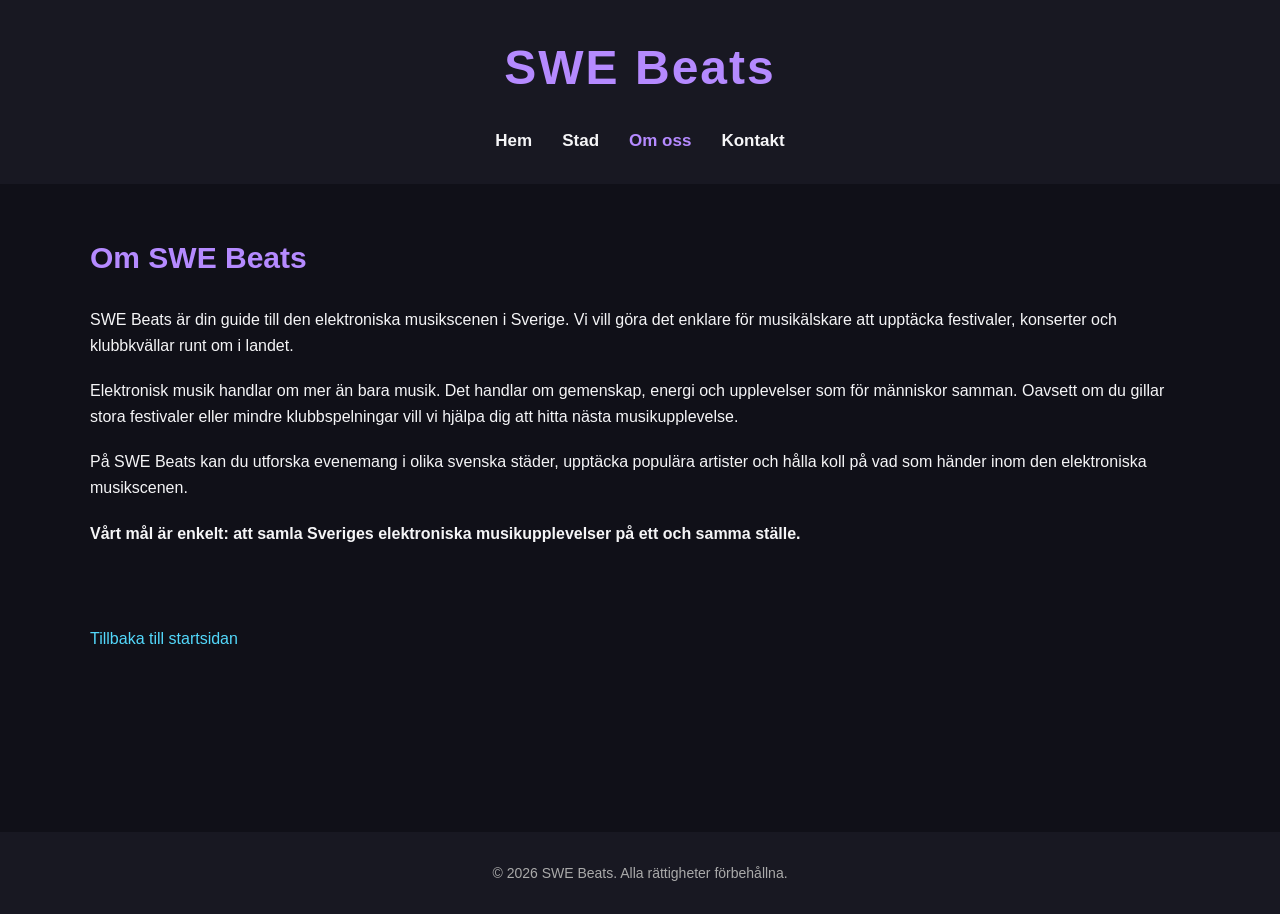
<file: om-oss.html>
<!--
    DOCTYPE visar att jag använder HTML5.

    Det gör att webbläsaren vet hur
    den ska tolka och visa min HTML-kod.
-->
<!DOCTYPE html>


<!--
    Här börjar mitt HTML-dokument.

    Jag använder lang="sv" eftersom
    innehållet på hemsidan är på svenska.

    Det hjälper bland annat skärmläsare
    att läsa upp texten på rätt språk.
-->
<html lang="sv">


<!--
    Head innehåller information om sidan
    som inte visas direkt på webbsidan.

    Här har jag lagt in teckenkodning,
    inställningar för skärmstorlek,
    sidans beskrivning och kopplingen till CSS.
-->
<head>


    <!--
        Jag använder UTF-8 för att
        svenska bokstäver som å, ä och ö
        ska visas på rätt sätt.

        Det är viktigt eftersom hela
        hemsidan är skriven på svenska.
    -->
    <meta charset="UTF-8">


    <!--
        Den här inställningen gör att
        sidan anpassas efter skärmens bredd.

        width=device-width innebär att
        sidan använder enhetens skärmbredd.

        initial-scale=1.0 innebär att
        sidan visas i normal storlek.

        Jag har med detta för att
        hemsidan ska kunna fungera
        på både dator, mobil och surfplatta.
    -->
    <meta name="viewport" content="width=device-width, initial-scale=1.0">


    <!--
        Här har jag lagt in en kort
        beskrivning av sidan.

        Beskrivningen kan användas av
        sökmotorer i sökresultaten.

        Den syns inte som vanlig text
        på själva webbsidan.
    -->
    <meta name="description" content="Läs mer om SWE Beats och vår guide till elektronisk musik i Sverige.">


    <!--
        Title bestämmer vilken text
        som visas i webbläsarens flik.

        Jag har valt Om oss | SWE Beats
        så att besökaren enkelt kan se
        vilken sida som är öppen.
    -->
    <title>Om oss | SWE Beats</title>


    <!--
        Här kopplar jag min HTML-fil
        till CSS-filen style.css.

        HTML används för att bygga upp
        innehållet och strukturen.

        CSS används för att bestämma
        hur hemsidan ska se ut.

        Jag använder samma CSS-fil på
        alla mina sidor för att behålla
        samma färger, typsnitt och layout.
    -->
    <link rel="stylesheet" href="style.css">

</head>



<!--
    Body innehåller allt som besökaren
    faktiskt kan se på webbsidan.

    Här finns sidhuvudet, navigationsmenyn,
    informationen om SWE Beats och sidfoten.
-->
<body>



    <!--
        Här börjar sidhuvudet.

        Jag använder header för att
        samla hemsidans namn och menyn.

        Klassen site-header används i CSS
        för att bestämma sidhuvudets utseende.

        Jag använder samma sidhuvud på
        alla mina sidor för att skapa
        en sammanhängande design.
    -->
    <header class="site-header">


        <!--
            H1 används för hemsidans huvudrubrik.

            Här visar jag namnet SWE Beats.

            Klassen logo gör att jag kan
            ändra rubrikens utseende i CSS.

            Jag har bland annat valt
            en större textstorlek och lila färg.
        -->
        <h1 class="logo">SWE Beats</h1>



        <!--
            Nav används för att skapa
            navigationsmenyn på hemsidan.

            Klassen main-nav gör att jag
            kan styla menyn i CSS.

            aria-label="Huvudmeny" beskriver
            vilken typ av meny det är.

            Det hjälper personer som
            använder skärmläsare att förstå
            vad menyn används till.
        -->
        <nav class="main-nav" aria-label="Huvudmeny">


            <!--
                Jag använder ul för att
                samla alla menylänkar i en lista.

                Ul betyder unordered list,
                alltså en lista utan numrering.

                Varje li är ett eget
                alternativ i menyn.

                I CSS kan jag ändra hur
                listan visas, till exempel
                placera länkarna bredvid varandra.
            -->
            <ul>


                <!--
                    Här skapar jag en länk
                    till startsidan.

                    A används för att göra
                    texten klickbar.

                    href="index.html" anger
                    vilken HTML-fil som ska öppnas.
                -->
                <li><a href="index.html">Hem</a></li>


                <!--
                    Här länkar jag till stader.html.

                    På den sidan kan besökaren
                    hitta artister och evenemang
                    i olika svenska städer.
                -->
                <li><a href="stader.html">Stad</a></li>


                <!--
                    Den här länken leder
                    till sidan som besökaren
                    redan befinner sig på.

                    aria-current="page" visar
                    att Om oss är den aktiva sidan.

                    Det hjälper bland annat
                    skärmläsare att tala om
                    vilken sida som är öppen.

                    Attributet kan även användas
                    i CSS för att markera
                    den aktiva menylänken.
                -->
                <li><a href="om-oss.html" aria-current="page">Om oss</a></li>


                <!--
                    Här skapar jag en länk
                    till kontakt.html.

                    Där finns kontaktinformation
                    för den som vill höra av sig.
                -->
                <li><a href="kontakt.html">Kontakt</a></li>


            </ul>

        </nav>

    </header>



    <!--
        Main innehåller sidans viktigaste innehåll.

        På den här sidan handlar innehållet
        om SWE Beats och varför jag har
        skapat hemsidan.

        Jag använder main för att skilja
        huvudinnehållet från sidhuvudet
        och sidfoten.

        Det gör HTML-strukturen tydligare.
    -->
    <main>



        <!--
            FÖRSTA SEKTIONEN - OM SWE BEATS

            Här berättar jag vad SWE Beats är,
            vad hemsidan handlar om och
            vad jag vill att besökaren ska
            kunna använda den till.

            Jag använder section för att
            dela upp innehållet i olika delar.

            Klassen section används i CSS
            för att bestämma bland annat
            mellanrum och placering.

            id="om-oss" ger sektionen
            ett unikt namn.

            Det gör att jag kan länka
            direkt till den här delen
            av sidan om jag vill.
        -->
        <section class="section" id="om-oss">


            <!--
                Här använder jag h2 som
                rubrik för sektionen.

                H2 är en underrubrik
                till sidans huvudrubrik.

                Jag använder olika rubriknivåer
                för att skapa en tydlig
                struktur på hemsidan.
            -->
            <h2>Om SWE Beats</h2>



            <!--
                Här använder jag p för
                att skriva ett textstycke.

                P betyder paragraph och
                används för vanlig brödtext.

                I det första stycket förklarar
                jag vad SWE Beats är.

                Jag berättar också att
                hemsidan ska hjälpa besökare
                att hitta elektroniska
                musikevenemang i Sverige.
            -->
            <p>
                SWE Beats är din guide till den elektroniska
                musikscenen i Sverige. Vi vill göra det enklare
                för musikälskare att upptäcka festivaler,
                konserter och klubbkvällar runt om i landet.
            </p>



            <!--
                I det här stycket berättar
                jag mer om tanken bakom hemsidan.

                Jag vill visa att elektronisk
                musik inte bara handlar om låtar,
                utan också om gemenskap
                och upplevelser.

                Jag använder ett nytt p-element
                för att dela upp texten
                och göra den lättare att läsa.
            -->
            <p>
                Elektronisk musik handlar om mer än bara musik.
                Det handlar om gemenskap, energi och upplevelser
                som för människor samman. Oavsett om du gillar
                stora festivaler eller mindre klubbspelningar
                vill vi hjälpa dig att hitta nästa musikupplevelse.
            </p>



            <!--
                Här beskriver jag vad
                besökaren kan göra på SWE Beats.

                Jag nämner bland annat
                att man kan upptäcka artister
                och utforska evenemang
                i olika svenska städer.

                Texten hjälper besökaren
                att förstå hur hemsidan
                är tänkt att användas.
            -->
            <p>
                På SWE Beats kan du utforska evenemang i olika
                svenska städer, upptäcka populära artister och
                hålla koll på vad som händer inom den elektroniska
                musikscenen.
            </p>



            <!--
                Här har jag skrivit hemsidans
                mål som ett eget textstycke.

                Jag använder strong för
                att markera texten som viktig.

                Strong betyder att innehållet
                har extra betydelse.

                Webbläsaren visar normalt
                texten i fetstil.

                Jag har gjort detta för att
                målet med SWE Beats ska
                synas tydligare än övrig text.
            -->
            <p>
                <strong>
                    Vårt mål är enkelt: att samla Sveriges
                    elektroniska musikupplevelser på ett
                    och samma ställe.
                </strong>
            </p>


        </section>



        <!--
            ANDRA SEKTIONEN - TILLBAKALÄNK

            Här har jag lagt in en länk
            som tar besökaren tillbaka
            till startsidan.

            Jag använder en egen section
            för att skilja länken från
            informationen om SWE Beats.

            Det gör det enklare att
            skapa mellanrum med CSS.
        -->
        <section class="section">


            <!--
                Här använder jag a för
                att skapa en klickbar länk.

                href="index.html" betyder
                att startsidan öppnas
                när besökaren klickar.

                Jag har lagt till den här
                länken för att göra det
                enklare att navigera tillbaka
                utan att behöva använda
                menyn högst upp på sidan.
            -->
            <a href="index.html">Tillbaka till startsidan</a>


        </section>


    </main>



    <!--
        Här börjar sidfoten.

        Footer används för innehåll
        som ligger längst ner på sidan.

        Klassen site-footer används
        i CSS för att bestämma
        hur sidfoten ska se ut.

        Jag använder samma sidfot
        på alla mina HTML-sidor
        för att behålla samma design.
    -->
    <footer class="site-footer">


        <!--
            Här visar jag hemsidans namn
            tillsammans med årtalet.

            &copy; används för att visa
            copyright-symbolen.

            Jag använder en p-tagg
            eftersom det är vanlig text.

            Texten ligger längst ner
            på sidan som en del av sidfoten.
        -->
        <p>
            &copy; 2026 SWE Beats.
            Alla rättigheter förbehållna.
        </p>


    </footer>


</body>

</html>
</file>
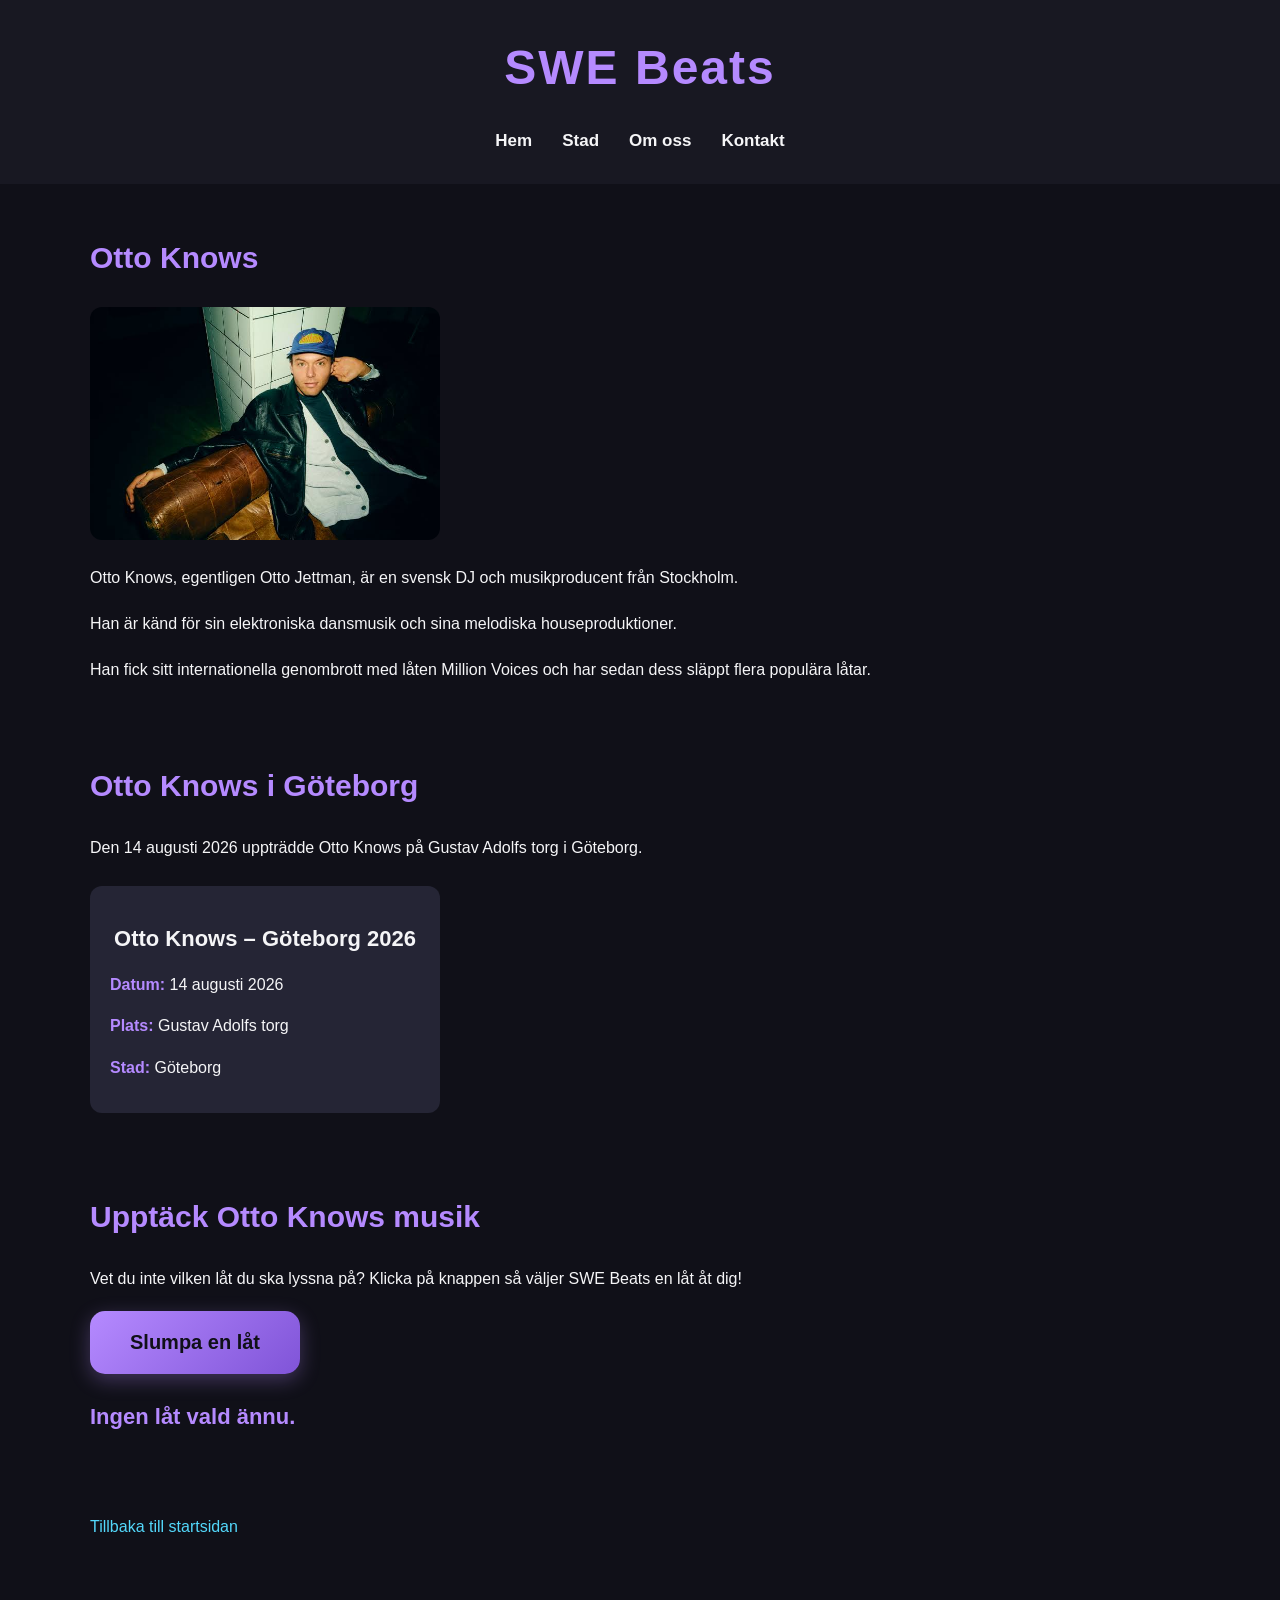
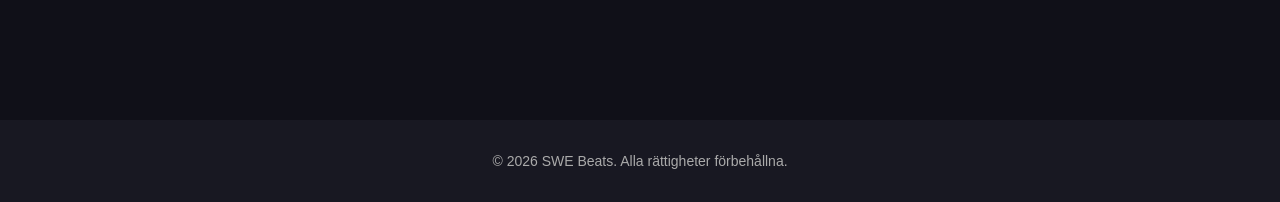
<file: otto-knows.html>
<!--
    DOCTYPE visar att jag använder HTML5.

    Det gör att webbläsaren vet vilken
    version av HTML dokumentet använder
    och hur sidan ska visas.
-->
<!DOCTYPE html>


<!--
    Här börjar hela HTML-dokumentet.

    Jag har använt lang="sv" eftersom
    min hemsida är skriven på svenska.

    Det hjälper bland annat skärmläsare
    att läsa upp texten på rätt språk.
-->
<html lang="sv">


<!--
    Head innehåller information om sidan
    som inte visas direkt på webbsidan.

    Här lägger jag bland annat in
    teckenkodning, sidans titel,
    beskrivning och kopplingen till CSS.
-->
<head>


    <!--
        Jag använder UTF-8 som teckenkodning.

        Det gör att svenska bokstäver
        som å, ä och ö visas korrekt.

        Utan rätt teckenkodning kan vissa
        bokstäver visas som konstiga tecken.
    -->
    <meta charset="UTF-8">


    <!--
        Den här delen hjälper hemsidan
        att fungera på olika skärmstorlekar.

        width=device-width gör att sidan
        anpassas efter enhetens skärmbredd.

        initial-scale=1.0 betyder att
        sidan visas i normal storlek.

        Jag har lagt till detta för att
        hemsidan även ska fungera på
        mobiltelefoner och surfplattor.
    -->
    <meta name="viewport"
          content="width=device-width, initial-scale=1.0">


    <!--
        Här har jag skrivit en kort beskrivning
        av vad den här sidan handlar om.

        Beskrivningen kan användas av sökmotorer
        när sidan visas i sökresultat.

        Den visas inte som vanlig text
        på själva webbsidan.
    -->
    <meta name="description"
          content="Läs om Otto Knows, hans spelning i Göteborg och upptäck hans musik på YouTube.">


    <!--
        Title bestämmer vilken text som
        visas i fliken högst upp i webbläsaren.

        Jag har valt Otto Knows | SWE Beats
        så att det blir tydligt vilken
        artistsida besökaren befinner sig på.
    -->
    <title>Otto Knows | SWE Beats</title>


    <!--
        Här kopplar jag HTML-filen till
        min CSS-fil som heter style.css.

        HTML används för att bygga upp
        innehållet och strukturen på sidan.

        CSS används för att bestämma
        hur hemsidan ska se ut.

        I CSS-filen har jag bland annat
        bestämt färger, textstorlekar,
        mellanrum och hur korten ska se ut.

        Jag använder samma CSS-fil på
        mina olika sidor för att skapa
        en enhetlig design.
    -->
    <link rel="stylesheet" href="style.css">

</head>



<!--
    Body innehåller allt som besökaren
    kan se och använda på webbsidan.

    Här finns bland annat hemsidans namn,
    navigationsmenyn, information om Otto Knows,
    spelningen och musikfunktionen.
-->
<body>



    <!--
        Här börjar sidhuvudet.

        Jag använder header för att samla
        hemsidans namn och navigationsmenyn.

        Klassen site-header används i CSS
        för att bestämma hur sidhuvudet
        ska se ut.

        Jag använder samma sidhuvud på
        mina olika HTML-sidor för att
        behålla en sammanhängande design.
    -->
    <header class="site-header">


        <!--
            H1 är sidans huvudrubrik.

            Här använder jag den för SWE Beats,
            som är namnet på min hemsida.

            Klassen logo gör att jag kan
            ändra textens utseende i CSS.

            Jag har bland annat valt
            en större textstorlek och lila färg.
        -->
        <h1 class="logo">SWE Beats</h1>



        <!--
            Nav används för att skapa
            navigationsmenyn på hemsidan.

            Klassen main-nav gör att jag
            kan styla menyn med hjälp av CSS.

            aria-label="Huvudmeny" beskriver
            vilken typ av meny det är.

            Det hjälper bland annat personer
            som använder skärmläsare.
        -->
        <nav class="main-nav" aria-label="Huvudmeny">


            <!--
                Jag använder ul för att
                samla länkarna i en lista.

                Ul betyder unordered list,
                alltså en lista utan numrering.

                Varje li är ett eget
                alternativ i navigationsmenyn.

                Med hjälp av CSS kan jag
                placera länkarna bredvid varandra.
            -->
            <ul>


                <!--
                    Den här länken leder till
                    startsidan index.html.

                    A-taggen gör texten klickbar
                    och href anger vilken sida
                    som ska öppnas.
                -->
                <li><a href="index.html">Hem</a></li>


                <!--
                    Den här länken leder till
                    stader.html.

                    Där har jag samlat artister
                    och evenemang i olika städer.
                -->
                <li><a href="stader.html">Stad</a></li>


                <!--
                    Den här länken leder till
                    sidan om-oss.html.

                    Där berättar jag mer om
                    SWE Beats och hemsidans idé.
                -->
                <li><a href="om-oss.html">Om oss</a></li>


                <!--
                    Den sista länken leder
                    till kontakt.html.

                    Där kan besökaren hitta
                    kontaktinformation.
                -->
                <li><a href="kontakt.html">Kontakt</a></li>


            </ul>

        </nav>

    </header>



    <!--
        Main innehåller det viktigaste
        innehållet på den här sidan.

        Jag har delat upp innehållet
        i fyra olika sektioner.

        Den första presenterar Otto Knows,
        den andra handlar om hans spelning,
        den tredje innehåller musikfunktionen
        och den sista har en tillbakalänk.

        Det gör sidan mer organiserad
        och enklare att navigera på.
    -->
    <main>



        <!--
            FÖRSTA SEKTIONEN - OM OTTO KNOWS

            Här presenterar jag Otto Knows
            med en bild och information om honom.

            Jag använder section för att
            dela upp sidan i olika delar.

            Klassen section används i CSS
            för att bestämma bland annat
            mellanrum och placering.

            Jag använder samma klass på
            flera sektioner för att få
            en enhetlig design.
        -->
        <section class="section">


            <!--
                H2 används för rubriker
                till de olika sektionerna.

                Jag använder h2 eftersom
                SWE Beats redan är sidans
                huvudrubrik med h1.

                Här visar rubriken vilken
                artist sidan handlar om.
            -->
            <h2>Otto Knows</h2>



            <!--
                Här använder jag img för
                att visa en bild på Otto Knows.

                src="OTTO KNOWS2.JPG" anger
                vilken bildfil som ska visas.

                Bildfilen ligger i min
                projektmapp tillsammans
                med HTML-filerna.

                Alt är en alternativ text
                som beskriver bilden.

                Den är viktig för tillgängligheten
                och används bland annat
                av personer med skärmläsare.

                width="350" betyder att
                bilden får en bredd på 350 pixlar.

                Bildens övriga utseende kan
                också påverkas av min CSS-fil.
            -->
            <img
                src="OTTO KNOWS2.JPG"
                alt="Bild på DJ:n Otto Knows"
                width="350"
            >



            <!--
                Här använder jag p för
                att skriva vanlig text.

                P betyder paragraph och
                används för textstycken.

                I det första stycket berättar
                jag vem Otto Knows är och
                var han kommer ifrån.

                Jag har delat upp informationen
                i flera stycken för att texten
                ska bli enklare att läsa.
            -->
            <p>
                Otto Knows, egentligen Otto Jettman,
                är en svensk DJ och musikproducent
                från Stockholm.
            </p>



            <!--
                Här berättar jag vilken
                typ av musik Otto Knows gör.

                Jag beskriver hans musik
                som elektronisk dansmusik
                med melodiska houseproduktioner.

                Det ger besökaren en bättre
                bild av hans musikstil.
            -->
            <p>
                Han är känd för sin elektroniska
                dansmusik och sina melodiska
                houseproduktioner.
            </p>



            <!--
                I det här stycket berättar
                jag om Otto Knows karriär.

                Jag nämner hans genombrott
                med låten Million Voices.

                Det avslutar presentationen
                innan nästa sektion börjar.
            -->
            <p>
                Han fick sitt internationella
                genombrott med låten Million Voices
                och har sedan dess släppt flera
                populära låtar.
            </p>


        </section>



        <!--
            ANDRA SEKTIONEN - SPELNING I GÖTEBORG

            Här har jag samlat information
            om Otto Knows spelning i Göteborg.

            Jag börjar med en kort beskrivning
            och visar sedan datum, plats
            och stad i ett informationskort.

            Jag använder ett kort eftersom
            informationen blir tydligare
            och enklare att hitta.
        -->
        <section class="section">


            <!--
                Här använder jag h2 som
                rubrik för sektionen.
            -->
            <h2>Otto Knows i Göteborg</h2>



            <!--
                Här skriver jag när och
                var Otto Knows uppträdde.

                Jag använder p eftersom
                det är vanlig brödtext.
            -->
            <p>
                Den 14 augusti 2026 uppträdde
                Otto Knows på Gustav Adolfs torg
                i Göteborg.
            </p>



            <!--
                Här använder jag en div
                för att samla eventkortet.

                Klassen event-container används
                i CSS för att bestämma hur
                korten placeras på sidan.

                Jag använder samma klass
                på andra sidor för att
                behålla samma layout.
            -->
            <div class="event-container">



                <!--
                    Article används för innehåll
                    som fungerar som en egen del.

                    Här använder jag article
                    för att skapa ett kort
                    med information om spelningen.

                    Klassen event-card kopplar
                    kortet till min CSS-fil.

                    I CSS har jag bland annat
                    bestämt kortets bakgrundsfärg,
                    rundade hörn och mellanrum.
                -->
                <article class="event-card">



                    <!--
                        H3 används som rubrik
                        inne i själva kortet.

                        Den ligger på en lägre
                        rubriknivå än h2-rubriken
                        för hela sektionen.
                    -->
                    <h3>Otto Knows – Göteborg 2026</h3>



                    <!--
                        Här använder jag strong
                        för att markera ordet Datum.

                        Strong visar att texten
                        har extra betydelse och
                        visas normalt i fetstil.

                        Det gör informationen
                        enklare att läsa.
                    -->
                    <p>
                        <strong>Datum:</strong>
                        14 augusti 2026
                    </p>



                    <!--
                        Här visar jag vilken
                        plats spelningen var på.

                        Jag använder samma upplägg
                        som för datumet för att
                        informationen ska bli tydlig.
                    -->
                    <p>
                        <strong>Plats:</strong>
                        Gustav Adolfs torg
                    </p>



                    <!--
                        Här visar jag vilken
                        stad spelningen var i.

                        Strong markerar ordet Stad
                        så att det blir tydligt
                        vad informationen gäller.
                    -->
                    <p>
                        <strong>Stad:</strong>
                        Göteborg
                    </p>


                </article>

            </div>


        </section>



        <!--
            TREDJE SEKTIONEN - MUSIKFUNKTIONEN

            Här har jag lagt till en interaktiv
            funktion med hjälp av JavaScript.

            Funktionen gör att besökaren
            kan klicka på en knapp och få
            en slumpmässig låt av Otto Knows.

            När en låt har valts visas
            låtens namn och en länk till YouTube.

            Jag har gjort samma funktion
            på de andra artistsidorna också.

            Det gör hemsidan mer interaktiv
            än om den bara hade innehållit
            bilder och vanlig text.
        -->
        <section class="section">


            <!--
                Här använder jag h2 som
                rubrik för musikfunktionen.
            -->
            <h2>Upptäck Otto Knows musik</h2>



            <!--
                Här har jag lagt in en kort
                instruktion till besökaren.

                Texten förklarar vad som händer
                när man klickar på knappen.
            -->
            <p>
                Vet du inte vilken låt du ska lyssna på?
                Klicka på knappen så väljer SWE Beats
                en låt åt dig!
            </p>



            <!--
                Här använder jag en div
                för att samla musikfunktionen.

                id="musikspelare" gör att
                JavaScript kan hitta just
                den här behållaren.

                Ett id används för att
                identifiera ett specifikt
                HTML-element på sidan.

                data-artist="otto" är ett
                eget data-attribut.

                Det talar om för JavaScript
                att den här sidan handlar
                om Otto Knows.

                JavaScript kan läsa värdet
                och välja rätt lista med låtar.

                På de andra artistsidorna
                använder jag andra värden,
                till exempel "nicky" och "shm".

                På det sättet kan jag använda
                samma JavaScript-fil till
                flera olika artistsidor.
            -->
            <div id="musikspelare" data-artist="otto">



                <!--
                    Här har jag skapat knappen
                    som besökaren klickar på.

                    Button används för att
                    skapa en knapp i HTML.

                    type="button" betyder
                    att det är en vanlig knapp
                    och inte en knapp som
                    skickar ett formulär.

                    id="slumpa-knapp" gör att
                    JavaScript kan hitta knappen.

                    I JavaScript använder jag
                    en klickhändelse för att
                    känna av när någon trycker.

                    När knappen klickas körs
                    funktionen som slumpar
                    fram en av Otto Knows låtar.

                    Knappens storlek, färg
                    och utseende styrs i CSS.
                -->
                <button
                    type="button"
                    id="slumpa-knapp">
                    Slumpa en låt
                </button>



                <!--
                    Här visas resultatet
                    från JavaScript-funktionen.

                    Från början står texten
                    "Ingen låt vald ännu."

                    När besökaren klickar
                    på knappen väljer JavaScript
                    en slumpmässig låt.

                    Sedan ändras texten
                    till namnet på låten.

                    id="slumpad-lat" gör att
                    JavaScript hittar rätt
                    textstycke att ändra.

                    aria-live="polite" gör att
                    skärmläsare kan meddela
                    när texten uppdateras.

                    Det gör funktionen mer
                    tillgänglig för besökare.
                -->
                <p id="slumpad-lat" aria-live="polite">
                    Ingen låt vald ännu.
                </p>



                <!--
                    Här har jag skapat en länk
                    som leder till YouTube.

                    Från början är href="#"
                    eftersom ingen låt har valts.

                    När JavaScript slumpar en låt
                    ändras href till YouTube-länken
                    som hör till just den låten.

                    target="_blank" betyder att
                    YouTube öppnas i en ny flik.

                    rel="noopener noreferrer"
                    används av säkerhetsskäl
                    när länken öppnas i en ny flik.

                    hidden betyder att länken
                    är dold från början.

                    När JavaScript har valt en låt
                    görs länken synlig.

                    Besökaren kan sedan klicka
                    för att lyssna på YouTube.
                -->
                <a
                    id="youtube-lank"
                    href="#"
                    target="_blank"
                    rel="noopener noreferrer"
                    hidden>
                    Lyssna på YouTube
                </a>


            </div>


        </section>



        <!--
            FJÄRDE SEKTIONEN - TILLBAKALÄNK

            Här har jag lagt in en länk
            som tar besökaren tillbaka
            till startsidan.

            Jag tycker att det är bra
            att ha en sådan länk eftersom
            det gör hemsidan enklare
            att navigera på.
        -->
        <section class="section">


            <!--
                Här använder jag a för
                att skapa en klickbar länk.

                href="index.html" betyder
                att besökaren kommer tillbaka
                till startsidan när länken klickas.

                Jag har lagt länken i en p-tagg
                så att den ligger som
                ett eget textstycke.
            -->
            <p>
                <a href="index.html">
                    Tillbaka till startsidan
                </a>
            </p>


        </section>


    </main>



    <!--
        Här börjar sidfoten.

        Footer används för innehåll
        som ligger längst ner på sidan.

        Klassen site-footer används
        för att bestämma sidfotens
        utseende i CSS.

        Jag använder samma sidfot på
        mina olika HTML-sidor för att
        behålla en enhetlig design.
    -->
    <footer class="site-footer">


        <!--
            Här visar jag hemsidans namn
            tillsammans med årtalet.

            &copy; används för att visa
            copyright-symbolen.

            Jag använder en p-tagg
            eftersom det är vanlig text.
        -->
        <p>
            &copy; 2026 SWE Beats.
            Alla rättigheter förbehållna.
        </p>


    </footer>



    <!--
        Här kopplar jag HTML-sidan
        till min JavaScript-fil script.js.

        JavaScript används för att göra
        hemsidan mer interaktiv.

        I script.js har jag lagt in
        låtlistor för de olika artisterna.

        Jag har också skapat en funktion
        som slumpar fram en låt.

        Funktionen kan använda Math.random()
        för att välja ett slumpmässigt
        alternativ från en låtlista.

        JavaScript kontrollerar vilken
        artist sidan handlar om genom
        data-artist-attributet.

        På den här sidan är värdet "otto",
        vilket gör att Otto Knows låtar
        ska användas.

        När besökaren klickar på knappen
        uppdateras texten med låtens namn
        och länken till YouTube.

        Jag använder samma JavaScript-fil
        till Alesso, Otto Knows,
        Swedish House Mafia och Nicky Romero.

        Script-taggen ligger längst ner
        i body så att HTML-elementen
        hinner läsas in innan koden körs.
    -->
    <script src="script.js"></script>


</body>

</html>
</file>
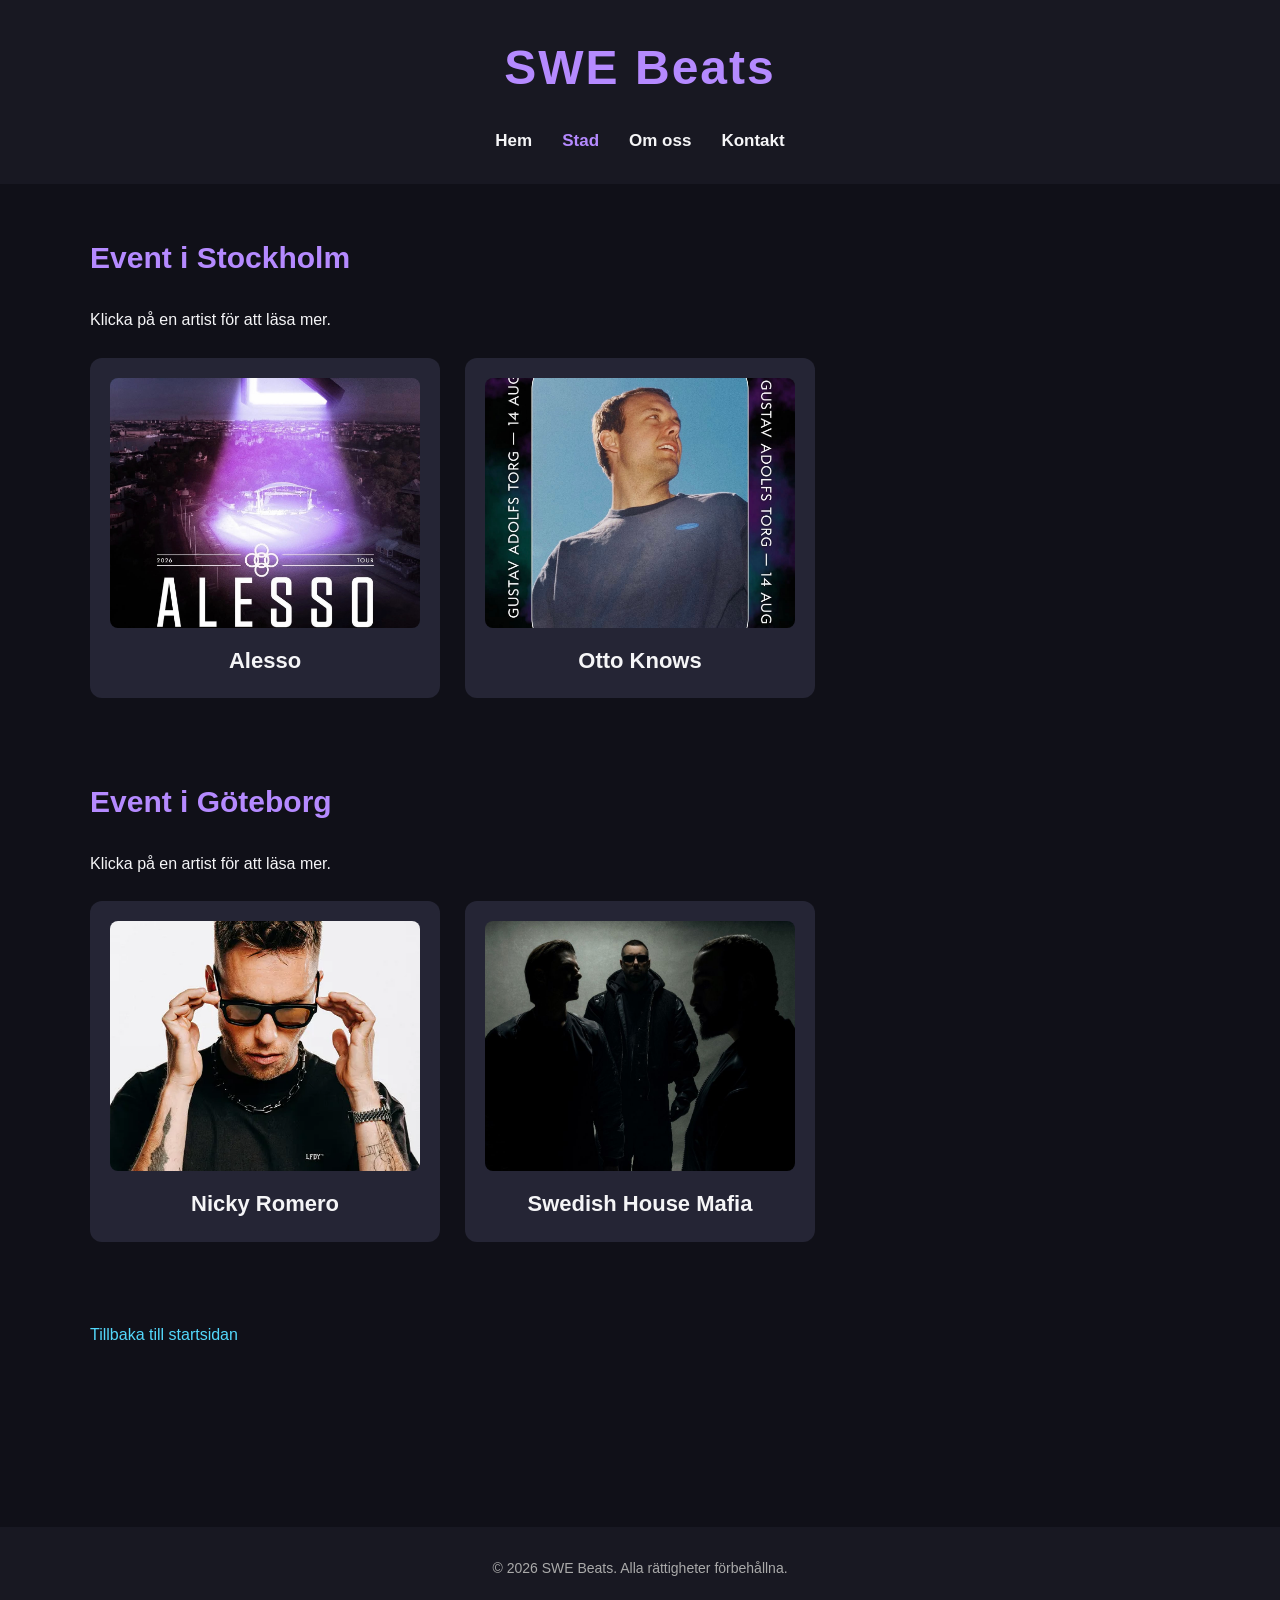
<file: stader.html>
<!--
    DOCTYPE visar att dokumentet använder HTML5.

    Det gör att webbläsaren vet hur den ska
    tolka HTML-koden och visa sidan korrekt.
-->
<!DOCTYPE html>


<!--
    Här börjar hela HTML-dokumentet.

    Jag har angett lang="sv" eftersom
    hemsidan är skriven på svenska.

    Det hjälper bland annat skärmläsare
    att läsa upp texten på rätt språk.
-->
<html lang="sv">


<!--
    Head innehåller information om sidan
    som inte visas direkt på själva webbsidan.

    Här finns bland annat sidans titel,
    teckenkodning och kopplingen till CSS.
-->
<head>


    <!--
        Jag använder UTF-8 som teckenkodning.

        Det gör att svenska bokstäver som
        å, ä och ö visas på rätt sätt.

        Utan rätt teckenkodning kan vissa
        bokstäver visas som konstiga tecken.
    -->
    <meta charset="UTF-8">


    <!--
        Den här delen gör att sidan kan
        anpassas efter olika skärmstorlekar.

        width=device-width betyder att
        sidans bredd följer enhetens skärm.

        initial-scale=1.0 gör att sidan
        visas i normal storlek från början.

        Jag har med detta för att hemsidan
        även ska fungera på mobil och surfplatta.
    -->
    <meta name="viewport" content="width=device-width, initial-scale=1.0">


    <!--
        Här har jag skrivit en kort beskrivning
        av vad den här sidan handlar om.

        Beskrivningen kan användas av sökmotorer
        när sidan visas i sökresultat.

        Den syns inte som vanlig text
        på själva webbsidan.
    -->
    <meta name="description" content="Elektroniska musikevenemang i Stockholm och Göteborg hos SWE Beats.">


    <!--
        Title bestämmer vad som visas
        i fliken högst upp i webbläsaren.

        Jag har valt Stad | SWE Beats
        för att det ska vara tydligt
        vilken sida besökaren är inne på.
    -->
    <title>Stad | SWE Beats</title>


    <!--
        Här kopplar jag HTML-filen
        till min CSS-fil style.css.

        HTML används för att bygga upp
        innehållet och strukturen.

        CSS används för att bestämma
        hur sidan ska se ut.

        Jag använder samma CSS-fil
        på flera sidor för att behålla
        samma färger, typsnitt och design.
    -->
    <link rel="stylesheet" href="style.css">

</head>



<!--
    Body innehåller allt som besökaren
    kan se och använda på webbsidan.

    Här finns bland annat menyn,
    artistkorten, bilderna och sidfoten.
-->
<body>



    <!--
        Här börjar sidhuvudet.

        Jag använder header för att samla
        hemsidans namn och navigationsmenyn.

        Klassen site-header används i CSS
        för att bestämma hur sidhuvudet
        ska se ut.

        Samma sidhuvud används på mina
        olika HTML-sidor för att skapa
        en enhetlig design.
    -->
    <header class="site-header">


        <!--
            H1 är sidans huvudrubrik.

            Här använder jag den för SWE Beats,
            som är namnet på min hemsida.

            Klassen logo gör att jag kan
            ändra textens utseende i CSS.

            Jag har bland annat valt
            större text och lila färg.
        -->
        <h1 class="logo">SWE Beats</h1>



        <!--
            Nav används för att skapa
            navigationsmenyn på hemsidan.

            Klassen main-nav gör att jag kan
            styla menyn genom CSS.

            aria-label="Huvudmeny" beskriver
            vad det är för typ av meny.

            Det hjälper bland annat personer
            som använder skärmläsare.
        -->
        <nav class="main-nav" aria-label="Huvudmeny">


            <!--
                Jag använder ul för att
                samla länkarna i en lista.

                Ul betyder unordered list,
                alltså en lista utan numrering.

                Varje li är ett eget
                alternativ i menyn.

                Med hjälp av CSS kan jag
                placera länkarna bredvid varandra.
            -->
            <ul>


                <!--
                    Den här länken leder
                    till startsidan index.html.

                    A-taggen gör texten klickbar
                    och href anger vilken sida
                    som ska öppnas.
                -->
                <li><a href="index.html">Hem</a></li>


                <!--
                    Den här länken leder
                    till stader.html.

                    aria-current="page" visar
                    att besökaren redan är
                    inne på just den här sidan.

                    Det hjälper bland annat
                    skärmläsare att förstå
                    vilken sida som är aktiv.
                -->
                <li><a href="stader.html" aria-current="page">Stad</a></li>


                <!--
                    Den här länken leder
                    till sidan om-oss.html.

                    Där berättar jag mer om
                    SWE Beats och hemsidans idé.
                -->
                <li><a href="om-oss.html">Om oss</a></li>


                <!--
                    Den sista länken leder
                    till kontakt.html.

                    Där kan besökaren hitta
                    kontaktinformation.
                -->
                <li><a href="kontakt.html">Kontakt</a></li>


            </ul>

        </nav>

    </header>



    <!--
        Main innehåller det viktigaste
        innehållet på den här sidan.

        Jag har delat upp innehållet
        i tre olika sektioner.

        Den första visar artister i Stockholm,
        den andra visar artister i Göteborg
        och den tredje har en tillbakalänk.

        Det gör sidan mer organiserad
        och enklare att navigera på.
    -->
    <main>



        <!--
            FÖRSTA SEKTIONEN - STOCKHOLM

            Här har jag samlat artister
            som är kopplade till Stockholm.

            Jag använder section för att
            dela upp sidan i olika delar.

            Klassen section används i CSS
            för att bestämma mellanrum
            och placering på sidan.

            Jag använder samma klass
            på flera sektioner för att
            behålla en enhetlig design.
        -->
        <section class="section">



            <!--
                H2 används för rubriker
                till de olika sektionerna.

                Jag använder h2 eftersom
                SWE Beats redan är sidans
                huvudrubrik med h1.

                Här visar rubriken vilken
                stad sektionen handlar om.
            -->
            <h2>Event i Stockholm</h2>



            <!--
                Här har jag lagt in en kort
                instruktion till besökaren.

                P används för vanlig text.

                Texten förklarar att man
                kan klicka på artistkorten
                för att läsa mer om artisterna.
            -->
            <p>
                Klicka på en artist för att läsa mer.
            </p>



            <!--
                Här använder jag en div för
                att samla artistkorten.

                Div är en behållare som gör
                att jag kan gruppera flera
                HTML-element tillsammans.

                Klassen event-container används
                i CSS för att styra hur korten
                placeras på sidan.

                Jag använder samma klass
                på startsidan för att få
                samma typ av kortlayout.

                På större skärmar kan korten
                placeras bredvid varandra.
            -->
            <div class="event-container">



                <!--
                    FÖRSTA ARTISTKORTET - ALESSO

                    Här har jag skapat ett kort
                    som visar en bild på Alesso
                    tillsammans med hans namn.

                    Kortet fungerar som en länk
                    till artistens egen sida.
                -->


                <!--
                    Article används för innehåll
                    som fungerar som en egen del.

                    Här representerar article
                    ett artistkort för Alesso.

                    Klassen event-card kopplar
                    kortet till min CSS-fil.

                    I CSS har jag bland annat
                    bestämt bakgrundsfärg,
                    rundade hörn och mellanrum.

                    Jag använder samma klass
                    på flera artistkort så
                    att de får samma design.
                -->
                <article class="event-card">



                    <!--
                        Här använder jag en a-tagg
                        för att skapa en klickbar länk.

                        href="alesso.html" betyder
                        att besökaren kommer till
                        Alessos egen sida.

                        Eftersom både bilden och
                        namnet ligger inuti länken
                        kan man klicka på båda.
                    -->
                    <a href="alesso.html">



                        <!--
                            Här använder jag img
                            för att visa bilden.

                            src="ALESSO.JPG" anger
                            vilken bildfil som ska visas.

                            Bilden ligger i min
                            projektmapp tillsammans
                            med HTML-filerna.

                            Alt beskriver bilden
                            för tillgänglighet.

                            width="350" anger
                            bildens bredd i pixlar.

                            Bildens övriga utseende
                            kan styras med CSS.
                        -->
                        <img
                            src="ALESSO.JPG"
                            alt="Alesso"
                            width="350"
                        >



                        <!--
                            H3 används som rubrik
                            inne i artistkortet.

                            Den ligger på en lägre
                            rubriknivå än sektionens
                            h2-rubrik.

                            Här visar jag artistens
                            namn under bilden.
                        -->
                        <h3>Alesso</h3>


                    </a>

                </article>



                <!--
                    ANDRA ARTISTKORTET - OTTO KNOWS

                    Det här kortet är uppbyggt
                    på samma sätt som Alessos kort.

                    Jag använder samma HTML-struktur
                    och CSS-klasser för att korten
                    ska få ett liknande utseende.
                -->


                <!--
                    Här skapar jag ett eget
                    artistkort för Otto Knows.

                    Klassen event-card gör
                    att det får samma design
                    som Alessos kort.
                -->
                <article class="event-card">



                    <!--
                        Här länkar jag bilden
                        och artistens namn till
                        otto-knows.html.

                        När besökaren klickar
                        öppnas Otto Knows egen sida.
                    -->
                    <a href="otto-knows.html">



                        <!--
                            Här visar jag bilden
                            på Otto Knows.

                            Src anger bildfilen
                            och alt beskriver bilden.

                            Width anger att bilden
                            ska vara 350 pixlar bred.
                        -->
                        <img
                            src="OTTO KNOWS.JPG"
                            alt="Otto Knows"
                            width="350"
                        >



                        <!--
                            Här använder jag h3
                            för artistens namn.

                            Jag använder samma
                            rubriknivå som på
                            de andra artistkorten.
                        -->
                        <h3>Otto Knows</h3>


                    </a>

                </article>


            </div>


        </section>



        <!--
            ANDRA SEKTIONEN - GÖTEBORG

            Här har jag samlat artister
            som är kopplade till Göteborg.

            Jag har valt att använda samma
            struktur som för Stockholm.

            Det gör att sidan blir enklare
            att förstå och att båda städerna
            får samma design.

            Här finns Nicky Romero
            och Swedish House Mafia.
        -->
        <section class="section">



            <!--
                Här använder jag h2 som
                rubrik för Göteborg.

                Det visar tydligt att
                en ny sektion börjar.
            -->
            <h2>Event i Göteborg</h2>



            <!--
                Här har jag lagt in samma
                instruktion som i Stockholm.

                Besökaren får veta att
                artistkorten går att klicka på.
            -->
            <p>
                Klicka på en artist för att läsa mer.
            </p>



            <!--
                Här använder jag samma
                event-container som tidigare.

                Det gör att korten kan
                placeras på samma sätt
                som i Stockholm-sektionen.
            -->
            <div class="event-container">



                <!--
                    FÖRSTA ARTISTKORTET - NICKY ROMERO

                    Här visar jag ett kort
                    med Nicky Romeros bild
                    och namn.

                    Besökaren kan klicka
                    för att läsa mer om honom.
                -->


                <!--
                    Article skapar själva
                    artistkortet.

                    Klassen event-card gör
                    att kortet får samma
                    design som de andra.
                -->
                <article class="event-card">



                    <!--
                        Här skapar jag en länk
                        till nicky-romero.html.

                        På den sidan har jag
                        lagt in information
                        om artisten och hans
                        spelning i Göteborg.

                        Där finns även min
                        musikfunktion med JavaScript.
                    -->
                    <a href="nicky-romero.html">



                        <!--
                            Här visar jag bilden
                            på Nicky Romero.

                            src anger vilken
                            bildfil som ska användas.

                            Alt beskriver bilden
                            och width anger bredden.

                            Jag använder samma
                            bildstorlek som på
                            de andra korten.
                        -->
                        <img
                            src="NICKY ROMERO.JPG"
                            alt="Nicky Romero"
                            width="350"
                        >



                        <!--
                            Här visar jag artistens
                            namn under bilden.

                            H3 används för att
                            behålla samma struktur
                            som på de andra korten.
                        -->
                        <h3>Nicky Romero</h3>


                    </a>

                </article>



                <!--
                    ANDRA ARTISTKORTET -
                    SWEDISH HOUSE MAFIA

                    Det här kortet fungerar
                    på samma sätt som de andra.

                    Jag använder samma HTML-struktur
                    och CSS-klasser för att
                    skapa en enhetlig design.
                -->


                <!--
                    Här skapar jag kortet
                    för Swedish House Mafia.

                    Klassen event-card ger
                    kortet samma utseende
                    som de andra artistkorten.
                -->
                <article class="event-card">



                    <!--
                        Här länkar jag kortet
                        till swedish-house-mafia.html.

                        På den sidan kan besökaren
                        läsa mer om gruppen,
                        deras konserter i Göteborg
                        och upptäcka deras musik.
                    -->
                    <a href="swedish-house-mafia.html">



                        <!--
                            Här visar jag bilden
                            på Swedish House Mafia.

                            Src anger bildfilens namn.

                            Alt beskriver bilden
                            för tillgänglighet.

                            Width gör att bilden
                            får en bredd på 350 pixlar.
                        -->
                        <img
                            src="Swedish House Mafia.JPG"
                            alt="Swedish House Mafia"
                            width="350"
                        >



                        <!--
                            Här visar jag gruppens
                            namn under bilden.

                            Jag använder h3 för
                            att behålla samma
                            rubriknivå som på
                            de andra artistkorten.
                        -->
                        <h3>Swedish House Mafia</h3>


                    </a>

                </article>


            </div>


        </section>



        <!--
            TREDJE SEKTIONEN - TILLBAKALÄNK

            Här har jag lagt in en länk
            som tar besökaren tillbaka
            till startsidan.

            Jag tycker att det är bra
            att ha en sådan länk eftersom
            det gör hemsidan enklare
            att navigera på.
        -->
        <section class="section">



            <!--
                Här använder jag a för
                att skapa en klickbar länk.

                href="index.html" betyder
                att besökaren kommer tillbaka
                till startsidan när länken klickas.

                Jag har lagt länken i en p-tagg
                så att den ligger som ett
                eget textstycke.
            -->
            <p>
                <a href="index.html">
                    Tillbaka till startsidan
                </a>
            </p>


        </section>


    </main>



    <!--
        Här börjar sidfoten.

        Footer används för innehåll
        som ligger längst ner på sidan.

        Klassen site-footer används
        för att bestämma sidfotens
        utseende i CSS.

        Jag använder samma sidfot på
        flera sidor för att behålla
        en enhetlig design.
    -->
    <footer class="site-footer">



        <!--
            Här visar jag hemsidans namn
            tillsammans med årtalet.

            &copy; används för att visa
            copyright-symbolen.

            Jag använder en p-tagg
            eftersom det är vanlig text.
        -->
        <p>
            &copy; 2026 SWE Beats.
            Alla rättigheter förbehållna.
        </p>


    </footer>


</body>

</html>
</file>
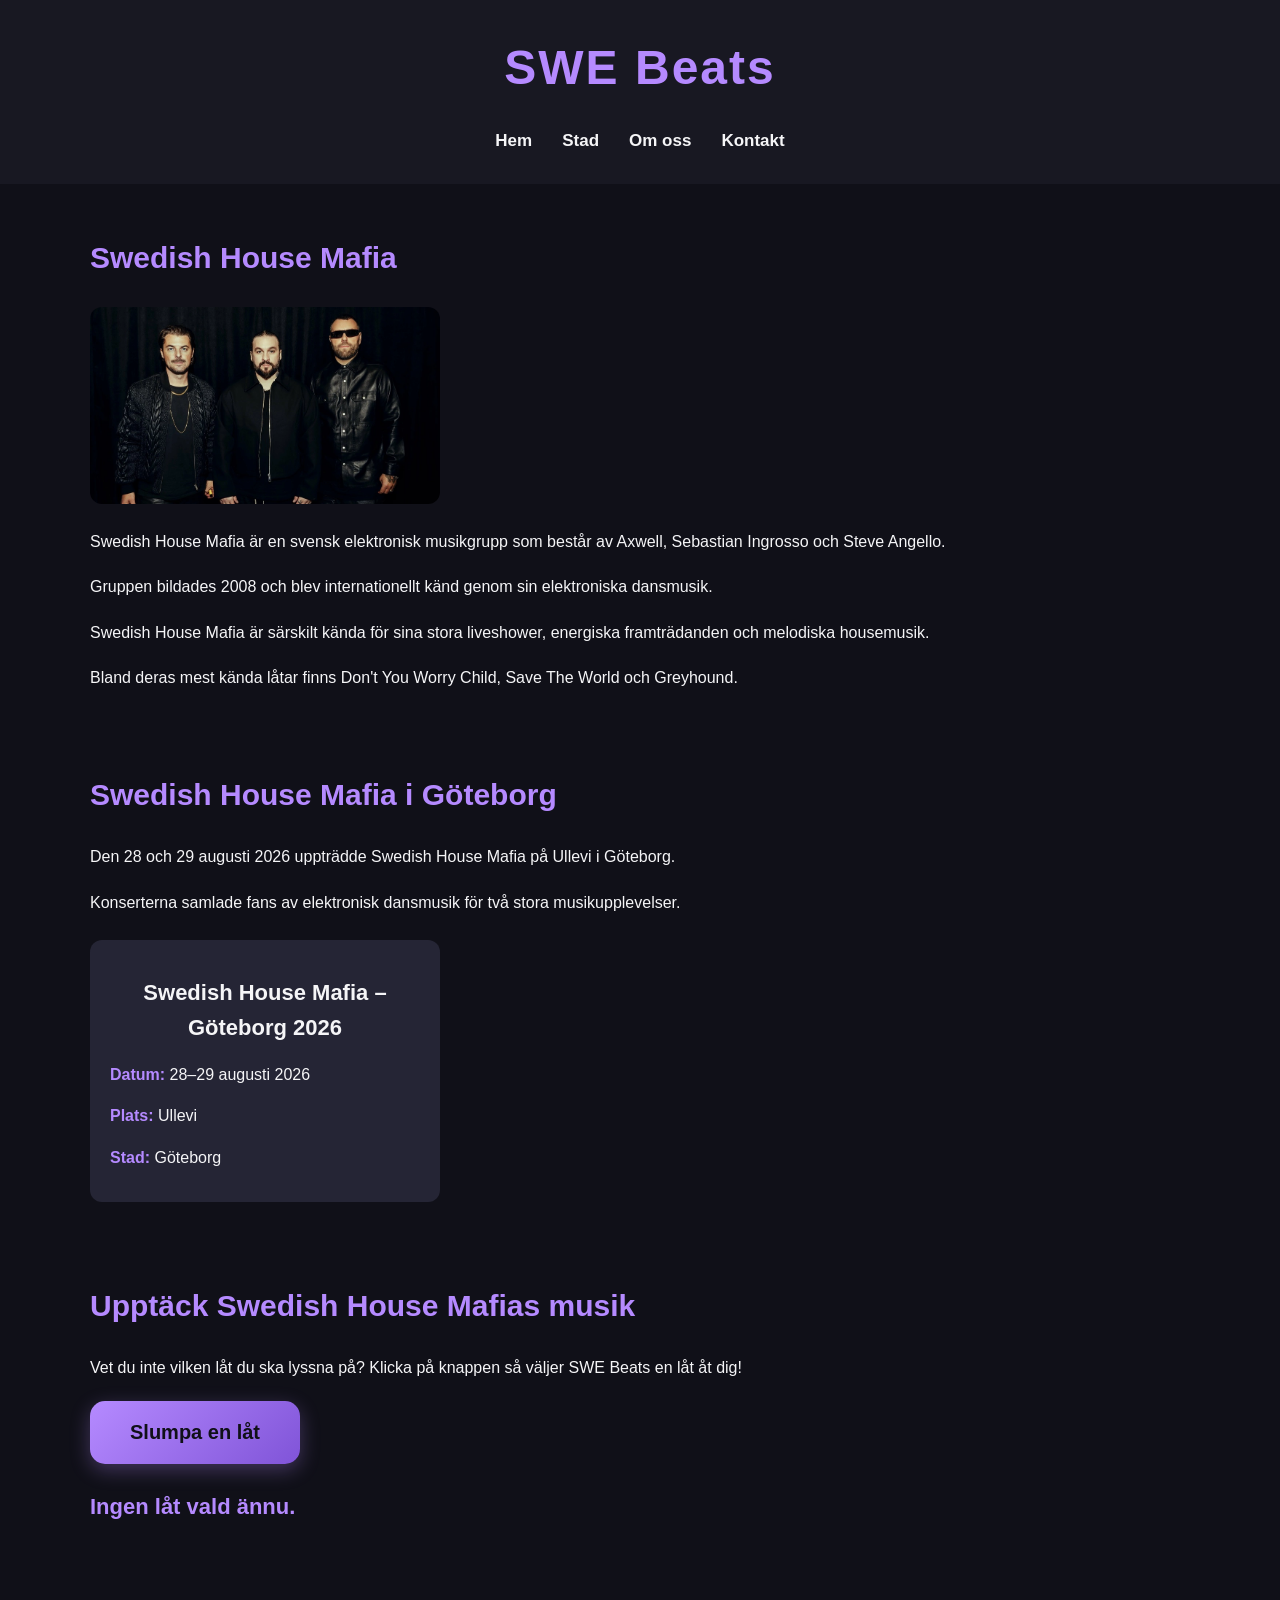
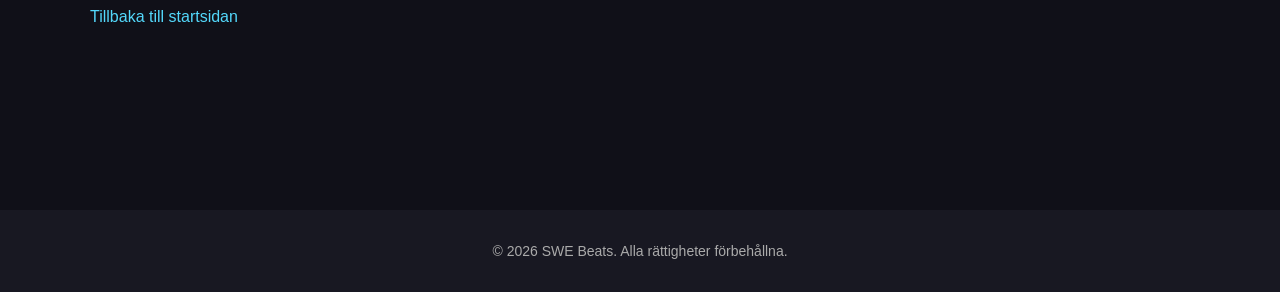
<file: swedish-house-mafia.html>
<!--
    DOCTYPE visar att dokumentet använder HTML5.
    Det gör att webbläsaren vet hur den ska läsa
    och visa koden på rätt sätt.
-->
<!DOCTYPE html>

<!--
    Här börjar hela HTML-dokumentet.

    Jag har angett lang="sv" eftersom hemsidan
    är på svenska. Det hjälper bland annat
    skärmläsare att läsa upp texten på rätt språk.
-->
<html lang="sv">


<!--
    I head lägger jag information om själva sidan.

    Det är till exempel sidans titel, teckenkodning
    och kopplingen till CSS-filen.

    Det som ligger här visas vanligtvis inte
    som innehåll på själva webbsidan.
-->
<head>

    <!--
        UTF-8 är den teckenkodning jag använder.

        Den gör att svenska bokstäver som å, ä och ö
        visas korrekt. Utan rätt teckenkodning kan
        vissa bokstäver visas som konstiga tecken.
    -->
    <meta charset="UTF-8">


    <!--
        Den här delen gör att sidan anpassas
        efter storleken på besökarens skärm.

        width=device-width betyder att sidan
        använder en bredd som passar enheten.

        initial-scale=1.0 betyder att sidan
        visas i normal storlek från början.

        Jag har med detta för att hemsidan
        även ska fungera på mobil och surfplatta.
    -->
    <meta
        name="viewport"
        content="width=device-width, initial-scale=1.0"
    >


    <!--
        Här har jag skrivit en kort beskrivning
        av vad den här sidan handlar om.

        Beskrivningen kan användas av sökmotorer
        när hemsidan visas i ett sökresultat.

        Den syns alltså inte som vanlig text
        på själva sidan.
    -->
    <meta
        name="description"
        content="Läs om Swedish House Mafia, deras konserter i Göteborg och upptäck deras musik på YouTube."
    >


    <!--
        Title bestämmer vad som står i fliken
        högst upp i webbläsaren.

        Jag har valt att skriva artistens namn
        tillsammans med SWE Beats så att man
        enkelt ser vilken sida man är inne på.
    -->
    <title>Swedish House Mafia | SWE Beats</title>


    <!--
        Här kopplar jag HTML-filen till style.css.

        HTML används för att bygga upp innehållet,
        medan CSS används för att bestämma designen.

        I CSS-filen har jag bland annat bestämt
        bakgrundsfärger, textfärger, storlekar,
        mellanrum och hur korten ska se ut.

        Genom att använda samma CSS-fil på flera
        sidor får hela hemsidan en liknande design.
    -->
    <link rel="stylesheet" href="style.css">

</head>



<!--
    Body innehåller allt som besökaren kan se
    och använda på själva webbsidan.

    Här ligger bland annat menyn, bilderna,
    texterna, knappen och sidfoten.
-->
<body>


    <!--
        Här börjar sidhuvudet.

        Jag använder header för att samla
        hemsidans namn och navigationsmenyn.

        Klassen site-header används i CSS
        för att bestämma hur sidhuvudet ska se ut.

        Jag använder samma sidhuvud på mina
        olika HTML-sidor för att få en
        enhetlig design på hela hemsidan.
    -->
    <header class="site-header">


        <!--
            H1 är sidans huvudrubrik.

            Här använder jag den för SWE Beats,
            som är namnet på min hemsida.

            Klassen logo gör att jag kan styla
            texten separat i CSS, till exempel
            med större text och lila färg.
        -->
        <h1 class="logo">SWE Beats</h1>


        <!--
            Nav används för att skapa en meny
            som besökaren kan navigera med.

            Klassen main-nav kopplar menyn till
            de CSS-regler som styr dess utseende.

            aria-label="Huvudmeny" beskriver
            vad det är för meny. Det kan hjälpa
            personer som använder skärmläsare.
        -->
        <nav class="main-nav" aria-label="Huvudmeny">


            <!--
                Jag använder ul för att samla
                alla länkar i en lista.

                Varje li är ett eget alternativ
                i navigationsmenyn.

                I CSS kan jag sedan göra så att
                länkarna ligger bredvid varandra
                i stället för under varandra.
            -->
            <ul>


                <!--
                    Den här länken leder till index.html,
                    som är startsidan på min hemsida.

                    A-taggen gör texten klickbar och
                    href anger vilken fil som ska öppnas.
                -->
                <li>
                    <a href="index.html">Hem</a>
                </li>


                <!--
                    Den här länken leder till stader.html.

                    På den sidan har jag samlat artister
                    och musikevenemang i olika städer.
                -->
                <li>
                    <a href="stader.html">Stad</a>
                </li>


                <!--
                    Den här länken går till om-oss.html.

                    Där kan besökaren läsa mer om
                    hemsidan och tanken bakom SWE Beats.
                -->
                <li>
                    <a href="om-oss.html">Om oss</a>
                </li>


                <!--
                    Den sista länken leder till kontakt.html.

                    Där finns kontaktinformation för
                    den som vill komma i kontakt med oss.
                -->
                <li>
                    <a href="kontakt.html">Kontakt</a>
                </li>

            </ul>

        </nav>

    </header>



    <!--
        Main innehåller det viktigaste innehållet
        på just den här sidan.

        Jag har delat upp innehållet i olika
        sektioner för att få en tydligare struktur.

        Det gör också att det blir enklare
        att ändra designen med hjälp av CSS.
    -->
    <main>



        <!--
            FÖRSTA SEKTIONEN

            Här presenterar jag Swedish House Mafia.

            Jag har lagt in en rubrik, en bild
            och flera textstycken som berättar
            om gruppen och deras musik.

            Klassen section används på flera
            ställen på hemsidan så att sektionerna
            får samma mellanrum och utseende.
        -->
        <section class="section">


            <!--
                H2 används för rubriker till
                de olika sektionerna.

                Här visar rubriken vilken artist
                besökaren läser om.
            -->
            <h2>Swedish House Mafia</h2>


            <!--
                Här visar jag en bild på gruppen.

                Src anger namnet på bildfilen som
                jag har sparat i projektmappen.

                Alt är en textbeskrivning av bilden.
                Den är bra för tillgängligheten
                och visas även om bilden inte laddas.

                Width="350" gör att bilden får
                en bredd på 350 pixlar.
            -->
            <img
                src="Swedish House Mafia2.JPG"
                alt="Bild på Swedish House Mafia"
                width="350"
            >


            <!--
                P används för vanliga textstycken.

                I det första stycket berättar jag
                vilka medlemmar som ingår i gruppen.

                Jag delar upp informationen i flera
                stycken för att göra texten lättare
                att läsa och få en tydligare struktur.
            -->
            <p>
                Swedish House Mafia är en svensk
                elektronisk musikgrupp som består
                av Axwell, Sebastian Ingrosso
                och Steve Angello.
            </p>


            <!--
                Här berättar jag lite om gruppens
                bakgrund och när den bildades.

                Informationen ligger i ett eget
                textstycke för att inte all text
                ska hamna i ett enda långt stycke.
            -->
            <p>
                Gruppen bildades 2008 och blev
                internationellt känd genom sin
                elektroniska dansmusik.
            </p>


            <!--
                I det här stycket beskriver jag
                vilken typ av musik och framträdanden
                Swedish House Mafia är kända för.
            -->
            <p>
                Swedish House Mafia är särskilt
                kända för sina stora liveshower,
                energiska framträdanden och
                melodiska housemusik.
            </p>


            <!--
                Här nämner jag några av deras
                mest kända låtar.

                Det ger besökaren en bättre bild
                av vilken musik gruppen gör.
            -->
            <p>
                Bland deras mest kända låtar finns
                Don't You Worry Child,
                Save The World och Greyhound.
            </p>

        </section>



        <!--
            ANDRA SEKTIONEN

            Här har jag samlat information
            om Swedish House Mafias konserter
            i Göteborg under 2026.

            Jag använder både vanlig text
            och ett informationskort.

            Kortet gör att datum och plats
            blir enklare för besökaren att hitta.
        -->
        <section class="section">


            <!-- Rubrik för konserterna i Göteborg -->
            <h2>Swedish House Mafia i Göteborg</h2>


            <!--
                Här berättar jag vilket datum
                konserterna ägde rum och var
                de hölls.
            -->
            <p>
                Den 28 och 29 augusti 2026
                uppträdde Swedish House Mafia
                på Ullevi i Göteborg.
            </p>


            <!--
                Det här stycket ger lite extra
                information om konserterna.
            -->
            <p>
                Konserterna samlade fans av
                elektronisk dansmusik för
                två stora musikupplevelser.
            </p>


            <!--
                Här använder jag en div för att
                samla informationen i en behållare.

                Klassen event-container används
                i CSS för att styra placeringen
                av korten på hemsidan.

                Jag använder samma klass på
                flera sidor för att designen
                ska vara konsekvent.
            -->
            <div class="event-container">


                <!--
                    Article används för innehåll
                    som fungerar som en egen del.

                    Här använder jag article
                    för att skapa ett eventkort.

                    Klassen event-card ger kortet
                    dess utseende genom CSS,
                    till exempel bakgrundsfärg,
                    rundade hörn och mellanrum.
                -->
                <article class="event-card">


                    <!--
                        H3 används som rubrik
                        inne i själva kortet.

                        Det gör att rubriken får
                        en lägre nivå än H2-rubriken
                        för hela sektionen.
                    -->
                    <h3>
                        Swedish House Mafia –
                        Göteborg 2026
                    </h3>


                    <!--
                        Strong gör ordet Datum
                        fetmarkerat i webbläsaren.

                        Jag använder det för att
                        tydligt skilja rubriken
                        från själva datumet.
                    -->
                    <p>
                        <strong>Datum:</strong>
                        28–29 augusti 2026
                    </p>


                    <!--
                        Här visar jag platsen
                        där konserterna hölls.

                        Jag använder samma upplägg
                        som för datumet.
                    -->
                    <p>
                        <strong>Plats:</strong>
                        Ullevi
                    </p>


                    <!--
                        Här visar jag vilken stad
                        konserterna ägde rum i.
                    -->
                    <p>
                        <strong>Stad:</strong>
                        Göteborg
                    </p>

                </article>

            </div>

        </section>



        <!--
            TREDJE SEKTIONEN

            Här har jag lagt till en interaktiv
            funktion med hjälp av JavaScript.

            Funktionen gör att besökaren kan
            klicka på en knapp och få en
            slumpmässig låt av Swedish House Mafia.

            När en låt har valts visas dess namn
            och en länk till YouTube.

            Jag har gjort samma funktion på
            de andra artistsidorna också.
        -->
        <section class="section">


            <!-- Rubrik för musikfunktionen -->
            <h2>Upptäck Swedish House Mafias musik</h2>


            <!--
                Här förklarar jag för besökaren
                hur musikfunktionen används.
            -->
            <p>
                Vet du inte vilken låt du ska lyssna på?
                Klicka på knappen så väljer SWE Beats
                en låt åt dig!
            </p>


            <!--
                Jag använder en div för att samla
                alla delar av musikfunktionen.

                Id="musikspelare" gör att JavaScript
                kan hitta just den här behållaren.

                Ett id används för att identifiera
                ett specifikt element på sidan.

                data-artist="shm" är ett eget
                data-attribut som jag använder
                för att tala om vilken artist
                den här sidan handlar om.

                JavaScript läser värdet "shm"
                och väljer då låtarna från
                Swedish House Mafias låtlista.

                På de andra artistsidorna
                används andra värden, till
                exempel "alesso" och "otto".
            -->
            <div id="musikspelare" data-artist="shm">


                <!--
                    Här skapar jag knappen
                    som besökaren klickar på.

                    Button används för att skapa
                    en knapp på webbsidan.

                    type="button" visar att knappen
                    är en vanlig knapp och inte
                    ska skicka något formulär.

                    Id="slumpa-knapp" gör att
                    JavaScript kan hitta knappen.

                    I JavaScript har jag använt
                    addEventListener för att
                    känna av när någon klickar.

                    När knappen klickas körs
                    funktionen som slumpar en låt.

                    Knappens färg, storlek och
                    utseende styrs genom CSS.
                -->
                <button
                    type="button"
                    id="slumpa-knapp">
                    Slumpa en låt
                </button>



                <!--
                    Här visas resultatet från
                    JavaScript-funktionen.

                    Från början står det
                    "Ingen låt vald ännu."

                    När besökaren klickar på
                    knappen väljer JavaScript
                    en slumpmässig låt.

                    Sedan ändras texten här
                    till namnet på den valda låten.

                    Id="slumpad-lat" gör att
                    JavaScript hittar rätt textfält.

                    aria-live="polite" gör att
                    skärmläsare kan meddela när
                    texten uppdateras utan att
                    avbryta användaren direkt.
                -->
                <p
                    id="slumpad-lat"
                    aria-live="polite">
                    Ingen låt vald ännu.
                </p>



                <!--
                    Här har jag skapat en länk
                    som leder till YouTube.

                    Från början är href="#"
                    eftersom ingen låt har valts.

                    När JavaScript slumpar en låt
                    ändras href till YouTube-länken
                    som hör till just den låten.

                    target="_blank" gör att
                    videon öppnas i en ny flik.

                    rel="noopener noreferrer"
                    används av säkerhetsskäl
                    när länkar öppnas i nya flikar.

                    Hidden gör att länken inte
                    visas innan en låt har valts.

                    När JavaScript har valt en låt
                    tas det dolda läget bort
                    och länken blir synlig.

                    På det sättet kan besökaren
                    själv välja att öppna låten
                    på YouTube.
                -->
                <a
                    id="youtube-lank"
                    href="#"
                    target="_blank"
                    rel="noopener noreferrer"
                    hidden>
                    Lyssna på YouTube
                </a>

            </div>

        </section>



        <!--
            FJÄRDE SEKTIONEN

            Här har jag lagt in en länk
            tillbaka till startsidan.

            Jag tycker det är bra att ha
            en sådan länk eftersom besökaren
            enkelt kan gå tillbaka utan att
            behöva använda webbläsarens
            tillbaka-knapp.
        -->
        <section class="section">


            <!--
                A-taggen skapar en klickbar länk.

                Href="index.html" betyder att
                besökaren kommer till startsidan
                när länken klickas.
            -->
            <p>
                <a href="index.html">
                    Tillbaka till startsidan
                </a>
            </p>

        </section>


    </main>



    <!--
        Här börjar sidfoten.

        Footer används för innehåll som
        ska ligga längst ner på sidan.

        Klassen site-footer gör att jag
        kan styla sidfoten i CSS.

        Jag använder samma sidfot på
        mina olika HTML-sidor.
    -->
    <footer class="site-footer">


        <!--
            Här visar jag hemsidans namn
            tillsammans med årtalet.

            &copy; används för att visa
            copyright-symbolen.

            Det här ligger längst ner
            på sidan som en avslutning.
        -->
        <p>
            &copy; 2026 SWE Beats.
            Alla rättigheter förbehållna.
        </p>

    </footer>



    <!--
        Här kopplar jag HTML-sidan till
        min JavaScript-fil script.js.

        JavaScript används för att göra
        hemsidan mer interaktiv.

        I script.js har jag skapat listor
        med låtar från olika artister.

        Jag har också gjort en funktion
        som använder Math.random() för
        att slumpa fram en låt.

        JavaScript kontrollerar vilken
        artist som finns på sidan genom
        data-artist och väljer rätt låtlista.

        När besökaren klickar på knappen
        uppdateras låtens namn och
        länken till YouTube.

        Jag använder samma JavaScript-fil
        för Alesso, Otto Knows,
        Swedish House Mafia och Nicky Romero.

        Script-taggen ligger längst ner
        i body så att HTML-elementen hinner
        läsas in innan JavaScript körs.
    -->
    <script src="script.js"></script>

</body>

</html>
</file>
<file: style.css>
/*
    SWE BEATS - STYLE.CSS

    I den här filen har jag samlat designen
    för hela min hemsida SWE Beats.

    Jag använder CSS för att bestämma hur
    HTML-elementen ska se ut, till exempel
    färger, textstorlekar, avstånd och placering.

    Jag har valt en mörk bakgrund tillsammans
    med lila och turkosa färger eftersom jag
    tycker att det passar en hemsida om
    elektronisk dansmusik.

    Samma CSS-fil används på alla sidor.
    Det gör att designen blir enhetlig och
    att jag slipper skriva samma CSS flera gånger.
*/


/* ==========================================
   1. GRUNDINSTÄLLNINGAR
   ========================================== */

/*
    Stjärnan (*) väljer alla HTML-element.

    box-sizing: border-box gör att padding
    och border räknas in i elementets bredd.

    Det gör det enklare för mig att bestämma
    storlekar utan att elementen blir större
    än jag har tänkt.
*/
* {
    box-sizing: border-box;
}


/*
    Body styr det grundläggande utseendet
    på hela hemsidan.

    margin: 0 tar bort webbläsarens
    standardmarginal runt sidan.

    padding: 0 tar bort eventuellt
    inre standardavstånd.

    background-color bestämmer bakgrundsfärgen.
    Jag använder en väldigt mörk färg.

    color bestämmer den vanliga textfärgen.
    Jag använder nästan vit text för att
    den ska synas tydligt mot bakgrunden.

    font-family bestämmer vilka typsnitt
    som används på hemsidan.

    font-size: 16px anger grundstorleken
    för texten.

    line-height: 1.6 ger större avstånd
    mellan textraderna så att texten
    blir lättare att läsa.
*/
body {
    margin: 0;
    padding: 0;

    background-color: #101018;
    color: #F5F5F7;

    font-family: Arial, Helvetica, sans-serif;
    font-size: 16px;
    line-height: 1.6;
}


/*
    Här bestämmer jag hur bilder ska fungera.

    max-width: 100% betyder att bilden
    inte får bli bredare än sin behållare.

    height: auto gör att bildens höjd
    anpassas automatiskt efter bredden.

    Det hjälper till att förhindra att
    bilderna blir för stora på mindre skärmar.
*/
img {
    max-width: 100%;
    height: auto;
}


/*
    Här bestämmer jag hur vanliga länkar
    på hemsidan ska se ut.

    Jag använder en turkos färg för att
    länkarna ska synas mot den mörka bakgrunden.

    text-decoration: none tar bort
    den vanliga understrykningen.

    transition gör att färgen ändras
    mjukt under 0,3 sekunder.
*/
a {
    color: #53D8FB;
    text-decoration: none;

    transition: color 0.3s ease;
}


/*
    :hover används när besökaren håller
    muspekaren över en länk.

    Då ändras färgen från turkos till lila.

    Jag har lagt till den här effekten
    för att göra länkarna mer interaktiva.
*/
a:hover {
    color: #B58AFF;
}



/* ==========================================
   2. SIDHUVUD OCH LOGOTYP
   ========================================== */

/*
    .site-header styr sidhuvudet där
    SWE Beats och navigationsmenyn finns.

    Jag använder en något ljusare bakgrund
    än på resten av hemsidan.

    text-align: center centrerar innehållet.

    padding skapar luft runt logotypen
    och menyn så att de inte ligger
    direkt mot kanterna.
*/
.site-header {
    background-color: #181822;

    text-align: center;

    padding: 30px 20px;
}


/*
    .logo används för hemsidans namn.

    margin skapar avstånd under rubriken
    så att den inte ligger för nära menyn.

    color gör texten lila.

    font-size: 48px gör logotypen stor
    och tydlig.

    font-weight: bold gör texten fet.

    letter-spacing ökar avståndet
    mellan bokstäverna.

    Jag tycker att det ger hemsidan
    ett tydligare och modernare utseende.
*/
.logo {
    margin: 0 0 20px;

    color: #B58AFF;

    font-size: 48px;
    font-weight: bold;

    letter-spacing: 2px;
}



/* ==========================================
   3. NAVIGATIONSMENY
   ========================================== */

/*
    Här bestämmer jag hur listan i
    navigationsmenyn ska placeras.

    display: flex gör att länkarna
    kan ligga bredvid varandra.

    justify-content: center placerar
    länkarna i mitten av sidan.

    align-items: center centrerar
    elementen i höjdled.

    flex-wrap: wrap gör att länkarna
    kan flyttas till nästa rad om
    skärmen blir för smal.

    gap skapar avstånd mellan länkarna.

    list-style: none tar bort punkterna
    som annars visas i en vanlig lista.

    margin och padding sätts till 0
    för att ta bort standardavstånd.
*/
.main-nav ul {
    display: flex;
    justify-content: center;
    align-items: center;

    flex-wrap: wrap;
    gap: 30px;

    list-style: none;

    margin: 0;
    padding: 0;
}


/*
    Här bestämmer jag utseendet på
    länkarna i navigationsmenyn.

    Jag använder vit text och fetstil
    för att menyn ska vara tydlig.

    transition gör att färgändringen
    blir mjuk när man håller muspekaren
    över en länk.
*/
.main-nav a {
    color: #F5F5F7;

    font-size: 17px;
    font-weight: bold;

    text-decoration: none;

    transition: color 0.3s ease;
}


/*
    När besökaren håller muspekaren
    över en menylänk ändras färgen till lila.

    Det visar att länken går att klicka på.
*/
.main-nav a:hover {
    color: #B58AFF;
}


/*
    Den här regeln markerar vilken sida
    besökaren befinner sig på.

    I HTML använder jag exempelvis
    aria-current="page" på Kontakt
    när kontaktsidan är öppen.

    CSS hittar det attributet och
    färgar den aktuella länken lila.

    Det gör det lättare att se
    var på hemsidan man befinner sig.
*/
.main-nav a[aria-current="page"] {
    color: #B58AFF;
}



/* ==========================================
   4. HUVUDINNEHÅLL
   ========================================== */

/*
    Main innehåller det viktigaste
    innehållet på varje sida.

    width: 90% gör att innehållet
    använder 90 procent av bredden.

    max-width: 1100px gör att innehållet
    inte blir för brett på stora skärmar.

    margin: 0 auto centrerar innehållet.

    padding skapar avstånd ovanför
    och under innehållet.

    Jag använder detta för att få
    en luftig och lättläst layout.
*/
main {
    width: 90%;
    max-width: 1100px;

    margin: 0 auto;
    padding: 50px 0;
}


/*
    Klassen .section används på flera
    olika delar av hemsidan.

    margin-bottom skapar ett avstånd
    på 80 pixlar efter varje sektion.

    Det gör att innehållet inte ligger
    för tätt och att det blir tydligare
    var en sektion slutar och nästa börjar.
*/
.section {
    margin-bottom: 80px;
}


/*
    Här bestämmer jag utseendet på
    alla h2-rubriker.

    Jag använder lila färg för att
    rubrikerna ska sticka ut.

    font-size bestämmer textstorleken.

    margin-top tar bort extra avstånd
    ovanför rubriken.

    margin-bottom skapar ett mellanrum
    mellan rubriken och innehållet under.
*/
h2 {
    color: #B58AFF;

    font-size: 30px;

    margin-top: 0;
    margin-bottom: 25px;
}


/*
    H3 används för mindre rubriker,
    till exempel artistnamn och
    rubriker inne i informationskort.

    Jag har valt vit text och en
    mindre storlek än h2.
*/
h3 {
    color: #F5F5F7;

    font-size: 22px;
}


/*
    Här bestämmer jag avståndet
    under vanliga textstycken.

    margin-bottom gör att det blir
    luft mellan styckena.

    Det gör längre texter enklare att läsa.
*/
p {
    margin-bottom: 20px;
}



/* ==========================================
   5. ARTISTKORT OCH INFORMATIONSKORT
   ========================================== */

/*
    .event-container används för att
    samla flera kort på hemsidan.

    display: grid gör att jag kan
    placera korten i ett rutnät.

    grid-template-columns med repeat(3, ...)
    skapar tre lika breda kolumner.

    minmax(0, 1fr) gör att kolumnerna
    kan anpassa sig efter utrymmet.

    gap skapar avstånd mellan korten.

    margin-top skapar avstånd ovanför
    hela kortbehållaren.

    Jag använder samma klass både för
    artistkort och för information
    om konserter och spelningar.
*/
.event-container {
    display: grid;

    grid-template-columns: repeat(
        3,
        minmax(0, 1fr)
    );

    gap: 25px;

    margin-top: 25px;
}


/*
    .event-card bestämmer hur varje
    artistkort och informationskort ser ut.

    Jag använder en mörkgrå bakgrund
    som är lite ljusare än sidans bakgrund.

    border-radius ger korten rundade hörn.

    padding skapar avstånd mellan
    innehållet och kortets kanter.

    overflow: hidden gör att innehåll
    som hamnar utanför kortets rundade
    kanter inte visas utanför dem.

    transition gör att förändringar
    i placering, färg och skugga
    sker mjukt.
*/
.event-card {
    background-color: #252535;

    border-radius: 12px;

    padding: 20px;

    overflow: hidden;

    transition:
        transform 0.3s ease,
        background-color 0.3s ease,
        box-shadow 0.3s ease;
}


/*
    Här har jag lagt till en effekt
    när muspekaren hålls över ett kort.

    Bakgrunden blir lite ljusare.

    translateY(-5px) flyttar kortet
    fem pixlar uppåt.

    box-shadow skapar en svag lila skugga.

    Jag har lagt till detta för att
    göra korten mer levande och tydligt
    visa när besökaren håller muspekaren
    över dem.
*/
.event-card:hover {
    background-color: #302B43;

    transform: translateY(-5px);

    box-shadow: 0 8px 25px rgba(
        181, 138, 255, 0.15
    );
}


/*
    Den här regeln gäller bilder
    som ligger inuti ett eventkort.

    display: block gör att bilden
    fungerar som ett blockelement.

    width: 100% gör att bilden
    fyller kortets bredd.

    height: 250px ger alla bilder
    samma höjd.

    object-fit: cover gör att bilden
    fyller utrymmet utan att förvrängas.
    En del av bilden kan beskäras.

    border-radius ger bilden
    rundade hörn.

    Jag använder detta för att
    artistkorten ska se lika stora ut.
*/
.event-card img {
    display: block;

    width: 100%;
    height: 250px;

    object-fit: cover;

    border-radius: 8px;
}


/*
    Här bestämmer jag hur artistnamnen
    ska visas inne i korten.

    text-align: center centrerar texten.

    font-size bestämmer storleken.

    margin-top skapar ett mellanrum
    mellan bilden och artistnamnet.

    margin-bottom tar bort extra
    avstånd under rubriken.
*/
.event-card h3 {
    text-align: center;

    font-size: 22px;

    margin-top: 15px;
    margin-bottom: 0;
}


/*
    Den här regeln gäller när en
    a-tagg ligger direkt i event-container.

    På startsidan använder jag länkar
    runt artistkorten så att besökaren
    kan klicka på hela kortet.

    display: block gör länken
    till ett blockelement.

    color: inherit gör att länken
    ärver textfärgen.

    text-decoration: none tar bort
    understrykningen.
*/
.event-container > a {
    display: block;

    color: inherit;
    text-decoration: none;
}


/*
    Här bestämmer jag hur länkar
    inne i eventkorten ska se ut.

    Jag låter dem ärva kortets textfärg
    och tar bort understrykningen.

    Det gör att länkarna passar in
    i resten av kortets design.
*/
.event-card a {
    color: inherit;
    text-decoration: none;
}


/*
    Den här regeln används när
    hela eventkortet ligger inuti en länk.

    height: 100% gör att kortet
    fyller hela länkens höjd.

    Det hjälper korten att få
    samma höjd i rutnätet.
*/
.event-container > a .event-card {
    height: 100%;
}


/*
    :focus-visible används när en
    klickbar länk får tangentbordsfokus.

    Jag lägger då till en turkos ram
    runt länken.

    outline-offset skapar ett litet
    avstånd mellan ramen och kortet.

    Detta gör det enklare för personer
    som navigerar med tangentbordet
    att se vilket kort som är markerat.
*/
.event-container > a:focus-visible {
    outline: 3px solid #53D8FB;
    outline-offset: 5px;

    border-radius: 12px;
}



/* ==========================================
   6. STADSKORT
   ========================================== */

/*
    Den här delen innehåller CSS för
    stadskort som jag tidigare använde
    på hemsidan.

    Jag har behållit reglerna i filen,
    även om stadskorten inte längre
    används på startsidan.

    Reglerna påverkar bara element
    som har de här klasserna.
*/

/*
    Här skapar jag ett rutnät
    med fyra kolumner för stadskorten.

    gap ger mellanrum mellan korten.

    margin-top skapar avstånd ovanför.
*/
.city-container {
    display: grid;

    grid-template-columns: repeat(
        4,
        minmax(0, 1fr)
    );

    gap: 20px;

    margin-top: 25px;
}


/*
    Här bestämmer jag utseendet
    på varje enskilt stadskort.

    Jag använder samma mörka färger
    som på artistkorten.

    padding ger luft inne i kortet.

    border-radius ger rundade hörn.

    text-align: center centrerar texten.

    transition gör att hover-effekten
    blir mjuk.
*/
.city-card {
    background-color: #252535;

    padding: 25px 20px;

    border-radius: 12px;

    text-align: center;

    transition:
        background-color 0.3s ease,
        transform 0.3s ease;
}


/*
    Här bestämmer jag hur rubriken
    inne i stadskortet ska se ut.

    Jag tar bort marginalen och
    använder vit text.
*/
.city-card h3 {
    margin: 0;

    color: #F5F5F7;
}


/*
    När muspekaren hålls över
    ett stadskort blir bakgrunden
    lite ljusare.

    Kortet flyttas också uppåt
    fem pixlar.
*/
.city-card:hover {
    background-color: #302B43;

    transform: translateY(-5px);
}


/*
    Här bestämmer jag hur länkar
    runt stadskorten ska visas.

    Länken blir ett blockelement
    och ärver kortets textfärg.
*/
.city-container > a {
    display: block;

    color: inherit;
    text-decoration: none;
}



/* ==========================================
   7. ARTISTERNAS EGNA SIDOR
   ========================================== */

/*
    Den här regeln gäller bilder
    som ligger direkt i en section.

    Det är till exempel bilderna
    på Alesso, Otto Knows,
    Swedish House Mafia och Nicky Romero.

    display: block gör bilden
    till ett blockelement.

    max-width hindrar bilden från
    att bli bredare än sin behållare.

    border-radius ger rundade hörn.

    margin-bottom skapar ett mellanrum
    mellan bilden och texten under.
*/
.section > img {
    display: block;

    max-width: 100%;

    border-radius: 12px;

    margin-bottom: 25px;
}


/*
    Den här regeln gäller textstycken
    i eventkort som ligger i en sektion.

    text-align: left gör att texten
    blir vänsterställd.

    margin-bottom skapar ett lagom
    avstånd mellan informationsraderna.

    Jag använder detta för datum,
    plats och stad på artistsidorna.
*/
.section .event-card p {
    text-align: left;
    margin-bottom: 12px;
}


/*
    Här bestämmer jag hur text
    inuti strong ska visas i eventkorten.

    Jag använder lila färg för
    att markera exempelvis
    Datum, Plats och Stad.

    Det gör informationen tydligare.
*/
.event-card strong {
    color: #B58AFF;
}



/* ==========================================
   8. JAVASCRIPT - SLUMPA EN LÅT
   ========================================== */

/*
    Här stylar jag knappen som används
    för JavaScript-funktionen på artistsidorna.

    I HTML har knappen id="slumpa-knapp".

    Därför använder jag #slumpa-knapp i CSS.
    Tecknet # betyder att jag väljer ett id.

    JavaScript gör att knappen fungerar,
    medan CSS bestämmer hur den ser ut.

    display: inline-block gör att knappen
    kan ha en bestämd storlek och padding.

    linear-gradient skapar en bakgrund
    som går från ljuslila till mörkare lila.

    Jag använder fet text och större
    textstorlek för att knappen ska synas.

    padding gör knappen större.

    border: none tar bort standardramen.

    border-radius ger rundade hörn.

    cursor: pointer visar en hand
    när muspekaren är över knappen.

    box-shadow skapar en lila skugga.

    transition gör att effekterna
    sker mjukt.
*/
#slumpa-knapp {
    display: inline-block;

    background: linear-gradient(
        135deg,
        #B58AFF,
        #8054D8
    );

    color: #101018;

    font-family: inherit;
    font-size: 20px;
    font-weight: bold;

    padding: 20px 40px;

    border: none;
    border-radius: 15px;

    cursor: pointer;

    box-shadow: 0 6px 20px rgba(
        181, 138, 255, 0.3
    );

    transition:
        background 0.3s ease,
        transform 0.3s ease,
        box-shadow 0.3s ease;
}


/*
    Här har jag lagt till en hover-effekt
    för knappen som slumpar låtar.

    När muspekaren är över knappen
    blir bakgrundsfärgen ljusare.

    translateY(-4px) flyttar knappen
    lite uppåt.

    scale(1.04) gör knappen lite större.

    Skuggan blir också tydligare.

    Jag har valt detta för att göra
    knappen mer inbjudande att klicka på.
*/
#slumpa-knapp:hover {
    background: linear-gradient(
        135deg,
        #C7A2FF,
        #9A6BE8
    );

    transform: translateY(-4px) scale(1.04);

    box-shadow: 0 10px 30px rgba(
        181, 138, 255, 0.5
    );
}


/*
    :active används när besökaren
    trycker ner knappen.

    scale(0.97) gör knappen
    lite mindre under klicket.

    Det ger en visuell känsla av
    att knappen faktiskt trycks ner.
*/
#slumpa-knapp:active {
    transform: scale(0.97);
}


/*
    Här lägger jag till en tydlig
    fokusmarkering för tangentbordet.

    Om besökaren navigerar med Tab
    visas en turkos ram runt knappen.

    Det förbättrar tillgängligheten.
*/
#slumpa-knapp:focus-visible {
    outline: 3px solid #53D8FB;
    outline-offset: 4px;
}



/* ==========================================
   9. TEXT FÖR DEN SLUMPADE LÅTEN
   ========================================== */

/*
    Här bestämmer jag utseendet på
    texten som visar vilken låt
    JavaScript har valt.

    I HTML har texten id="slumpad-lat".

    Från början står det
    "Ingen låt vald ännu."

    När besökaren klickar på knappen
    ändrar JavaScript innehållet.

    Jag använder lila och fet text
    för att resultatet ska synas tydligt.

    Marginalerna skapar luft mellan
    texten, knappen och YouTube-länken.
*/
#slumpad-lat {
    color: #B58AFF;

    font-size: 22px;
    font-weight: bold;

    margin-top: 25px;
    margin-bottom: 20px;
}



/* ==========================================
   10. YOUTUBE-KNAPPEN
   ========================================== */

/*
    Här bestämmer jag hur länken
    till YouTube ska se ut.

    I HTML har länken id="youtube-lank".

    :not([hidden]) betyder att CSS-regeln
    gäller när länken inte har attributet
    hidden.

    Från början är länken dold i HTML.

    När JavaScript har slumpat fram en låt
    tar det bort hidden-attributet.

    Då visas länken som en knapp.

    Jag använder en mörk bakgrund,
    turkos text och en turkos ram.

    padding gör länken större
    och border-radius rundar hörnen.

    transition gör att hover-effekten
    blir mjuk.
*/
#youtube-lank:not([hidden]) {
    display: inline-block;

    background-color: #252535;
    color: #53D8FB;

    font-size: 17px;
    font-weight: bold;

    padding: 16px 28px;

    border: 2px solid #53D8FB;
    border-radius: 12px;

    text-decoration: none;

    transition:
        background-color 0.3s ease,
        color 0.3s ease,
        transform 0.3s ease;
}


/*
    När muspekaren hålls över
    YouTube-länken ändras bakgrunden
    till turkos och texten blir mörk.

    Länken flyttas också lite uppåt.

    Det visar att länken är klickbar.
*/
#youtube-lank:hover {
    background-color: #53D8FB;

    color: #101018;

    transform: translateY(-3px);
}


/*
    Här lägger jag till en lila
    fokusram runt YouTube-länken.

    Den visas när länken får
    tangentbordsfokus.

    Det gör länken enklare att använda
    utan mus.
*/
#youtube-lank:focus-visible {
    outline: 3px solid #B58AFF;
    outline-offset: 4px;
}



/* ==========================================
   11. SIDFOT
   ========================================== */

/*
    .site-footer används längst ner
    på alla mina HTML-sidor.

    Jag använder samma bakgrundsfärg
    som i sidhuvudet.

    text-align: center centrerar texten.

    padding skapar luft inne i sidfoten.

    margin-top skapar avstånd mellan
    sidans innehåll och sidfoten.
*/
.site-footer {
    background-color: #181822;

    text-align: center;

    padding: 30px 20px;

    margin-top: 50px;
}


/*
    Här bestämmer jag utseendet på
    texten inne i sidfoten.

    margin: 0 tar bort standardmarginalen.

    Jag använder grå text och en mindre
    textstorlek eftersom informationen
    inte behöver vara lika framträdande
    som sidans övriga innehåll.
*/
.site-footer p {
    margin: 0;

    color: #AAAAAA;

    font-size: 14px;
}



/* ==========================================
   12. ANPASSNING FÖR SURFPLATTOR
   ========================================== */

/*
    Här använder jag en media query.

    @media (max-width: 900px) betyder
    att reglerna inuti används när
    skärmens bredd är 900 pixlar
    eller mindre.

    Jag använder detta för att
    anpassa layouten till mindre skärmar.

    Det kallas responsiv webbdesign.

    På stora skärmar kan jag ha
    tre artistkort bredvid varandra.

    På mindre skärmar ändrar jag
    det till två kort per rad.

    Jag gör också logotypen lite mindre.
*/
@media (max-width: 900px) {

    /*
        Här ändrar jag rutnätet
        till två kolumner.

        Det gör att korten får
        mer plats på mindre skärmar.
    */
    .event-container {
        grid-template-columns: repeat(2, 1fr);
    }

    /*
        Här ändrar jag även
        stadskorten till två kolumner.
    */
    .city-container {
        grid-template-columns: repeat(2, 1fr);
    }

    /*
        Jag minskar logotypens storlek
        från 48 till 40 pixlar.

        Det gör att den passar bättre
        på en mindre skärm.
    */
    .logo {
        font-size: 40px;
    }

}



/* ==========================================
   13. ANPASSNING FÖR MOBIL
   ========================================== */

/*
    Här använder jag en till media query.

    @media (max-width: 600px) betyder
    att reglerna används när skärmen
    är 600 pixlar bred eller mindre.

    Jag har lagt till detta för att
    hemsidan ska fungera bättre i mobilen.

    Jag minskar bland annat avstånd,
    textstorlekar och antalet kolumner.

    På mobil visas artistkorten
    ett under det andra istället
    för bredvid varandra.
*/
@media (max-width: 600px) {

    /*
        Här minskar jag avståndet
        inne i sidhuvudet.

        Det gör att sidhuvudet
        inte tar lika mycket plats.
    */
    .site-header {
        padding: 25px 15px;
    }

    /*
        Här minskar jag logotypen
        till 34 pixlar.

        Den ska fortfarande vara tydlig
        men inte ta för stor plats.
    */
    .logo {
        font-size: 34px;
    }

    /*
        Här minskar jag avståndet
        mellan navigationslänkarna.

        Det gör att menyn får
        bättre plats på mobilskärmen.
    */
    .main-nav ul {
        gap: 15px;
    }

    /*
        Här minskar jag textstorleken
        på länkarna i navigationsmenyn.
    */
    .main-nav a {
        font-size: 15px;
    }

    /*
        Här gör jag huvudinnehållet
        lite bredare i förhållande
        till mobilskärmen.

        width: 92% gör att innehållet
        använder nästan hela bredden.

        Jag minskar även avståndet
        ovanför och under innehållet.
    */
    main {
        width: 92%;
        padding: 35px 0;
    }

    /*
        Här minskar jag avståndet
        mellan sektionerna.

        På mobilen vill jag inte ha
        lika stora tomma ytor.
    */
    .section {
        margin-bottom: 50px;
    }

    /*
        Här gör jag h2-rubrikerna
        lite mindre på mobilskärmar.

        Det gör att längre rubriker
        får bättre plats.
    */
    h2 {
        font-size: 25px;
    }

    /*
        Här ändrar jag artistkorten
        till en enda kolumn.

        1fr betyder att kolumnen
        använder hela tillgängliga bredden.

        På så sätt visas korten
        ett under det andra.
    */
    .event-container {
        grid-template-columns: 1fr;
    }

    /*
        Här gör jag samma sak
        med stadskorten.

        De visas i en kolumn
        på mindre skärmar.
    */
    .city-container {
        grid-template-columns: 1fr;
    }

    /*
        Här minskar jag höjden
        på bilderna inne i eventkorten.

        Det gör att bilderna passar
        bättre på mobilskärmen.
    */
    .event-card img {
        height: 220px;
    }

    /*
        Här anpassar jag knappen
        som slumpar fram en låt.

        width: 100% gör att knappen
        fyller sin behållares bredd.

        Jag minskar padding och
        textstorleken något.

        Det gör att knappen fortfarande
        är stor och enkel att trycka på
        även på en mobiltelefon.
    */
    #slumpa-knapp {
        width: 100%;

        padding: 18px 24px;

        font-size: 18px;
    }

    /*
        Här minskar jag textstorleken
        på den slumpade låtens namn.

        Det gör att texten passar
        bättre på en mindre skärm.
    */
    #slumpad-lat {
        font-size: 19px;
    }

    /*
        Här anpassar jag YouTube-länken
        för mobilskärmar.

        max-width hindrar länken från
        att bli bredare än sin behållare.

        Jag justerar padding och
        centrerar texten.

        Det gör länken lättare att använda.
    */
    #youtube-lank:not([hidden]) {
        max-width: 100%;

        padding: 15px 20px;

        text-align: center;
    }

}



/* ==========================================
   14. MINSKADE ANIMATIONER
   ========================================== */

/*
    Här har jag lagt till en inställning
    som handlar om tillgänglighet.

    Vissa personer kan bli störda
    av rörelser och animationer.

    Därför använder jag media queryn
    prefers-reduced-motion: reduce.

    Om besökaren har valt att minska
    rörelser i sin enhets inställningar
    används reglerna här nedanför.

    Stjärnan väljer alla element.

    ::before och ::after tar även med
    eventuella pseudo-element.

    transition-duration och
    animation-duration sätts till
    nästan noll sekunder.

    !important gör att dessa regler
    får hög prioritet.

    Jag har lagt till detta för att
    hemsidan ska vara mer tillgänglig
    för olika användare.
*/
@media (prefers-reduced-motion: reduce) {

    *,
    *::before,
    *::after {
        transition-duration: 0.01ms !important;
        animation-duration: 0.01ms !important;
    }

}
</file>
